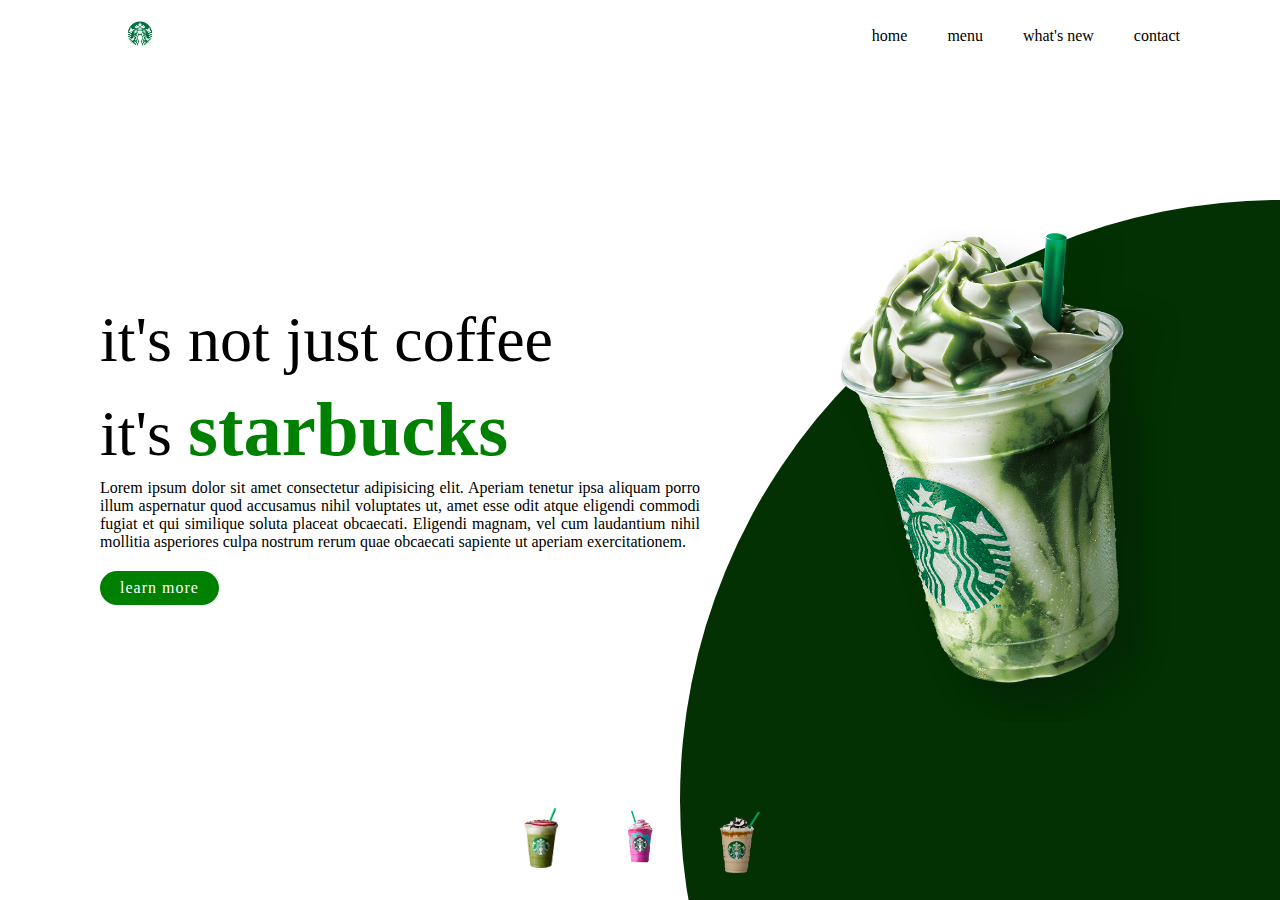
<file: index.html>
<!DOCTYPE html>
<html lang="en">
<head>
    <meta charset="UTF-8">
    <meta http-equiv="X-UA-Compatible" content="IE=edge">
    <meta name="viewport" content="width=device-width, initial-scale=1.0">
    <title>Document</title>
    <link rel="stylesheet" href="css/index.css">
    <link rel="stylesheet" href="https://cdnjs.cloudflare.com/ajax/libs/font-awesome/6.0.0-beta2/css/all.min.css" integrity="sha512-YWzhKL2whUzgiheMoBFwW8CKV4qpHQAEuvilg9FAn5VJUDwKZZxkJNuGM4XkWuk94WCrrwslk8yWNGmY1EduTA==" crossorigin="anonymous" referrerpolicy="no-referrer" />
</head>
<body>
<section>
    <div class="circle"></div>
    <header>
        <a href="#">
            <img src="img/starbucks-logo1.jpg" class="logo" alt="">
            <ul class="navigation">
                <li><a href="#">home</a></li>
                <li><a href="#">menu</a></li>
                <li><a href="#">what's new</a></li>
                <li><a href="#">contact</a></li>
            </ul>
        </a>
        <div class="toggle" onclick="togglemenu();">
            <i class="fas fa-bars"></i>
        </div>
    </header>
    <div class="content">
        <div class="textbox">
            <h2>it's not just coffee <br>it's <span>starbucks</span></h2>
            <p>Lorem ipsum dolor sit amet consectetur adipisicing elit. Aperiam tenetur ipsa aliquam porro illum aspernatur quod accusamus nihil voluptates ut, amet esse odit atque eligendi commodi fugiat et qui similique soluta placeat obcaecati. Eligendi magnam, vel cum laudantium nihil mollitia asperiores culpa nostrum rerum quae obcaecati sapiente ut aperiam exercitationem.</p>
            <a href="#">learn more</a>
        </div>
        <div class="imgbox">
            <img src="img/77325-frappuccino-drink-chocolate-starbucks-matcha-white - Copy.png" class="starbucks" alt="">
        </div>
    </div>
    <ul class="thumb">
        <li><img src="img/Starbucks-Cup-PNG-Free-Image.png" onclick="imgslider('img/Starbucks-Cup-PNG-Free-Image.png');changecirclecolor('rgb(1, 26, 1)')" alt=""></li>
        <li><img src="img/Starbucks-Coffee-PNG-Free-Download.png" onclick="imgslider('img/Starbucks-Coffee-PNG-Free-Download.png');changecirclecolor('rgb(218, 26, 58)')" alt=""></li>
        <li><img src="img/Starbucks-Coffee-Transparent.png" onclick="imgslider('img/Starbucks-Coffee-Transparent.png');changecirclecolor(' rgb(53, 24, 3)')" alt=""></li>
    </ul>
    <ul class="sci">
        <li><a href="#"><i class="fab fa-facebook-f"></i></a></li>
        <li><a href="#"><i class="fab fa-instagram"></i></a></li>
        <li><a href="#"><i class="fab fa-whatsapp"></i></a></li>
    </ul>
</section>  

<script src="js/index.js"></script>
<script src="js/menu.js"></script>
</body>
</html>
</file>
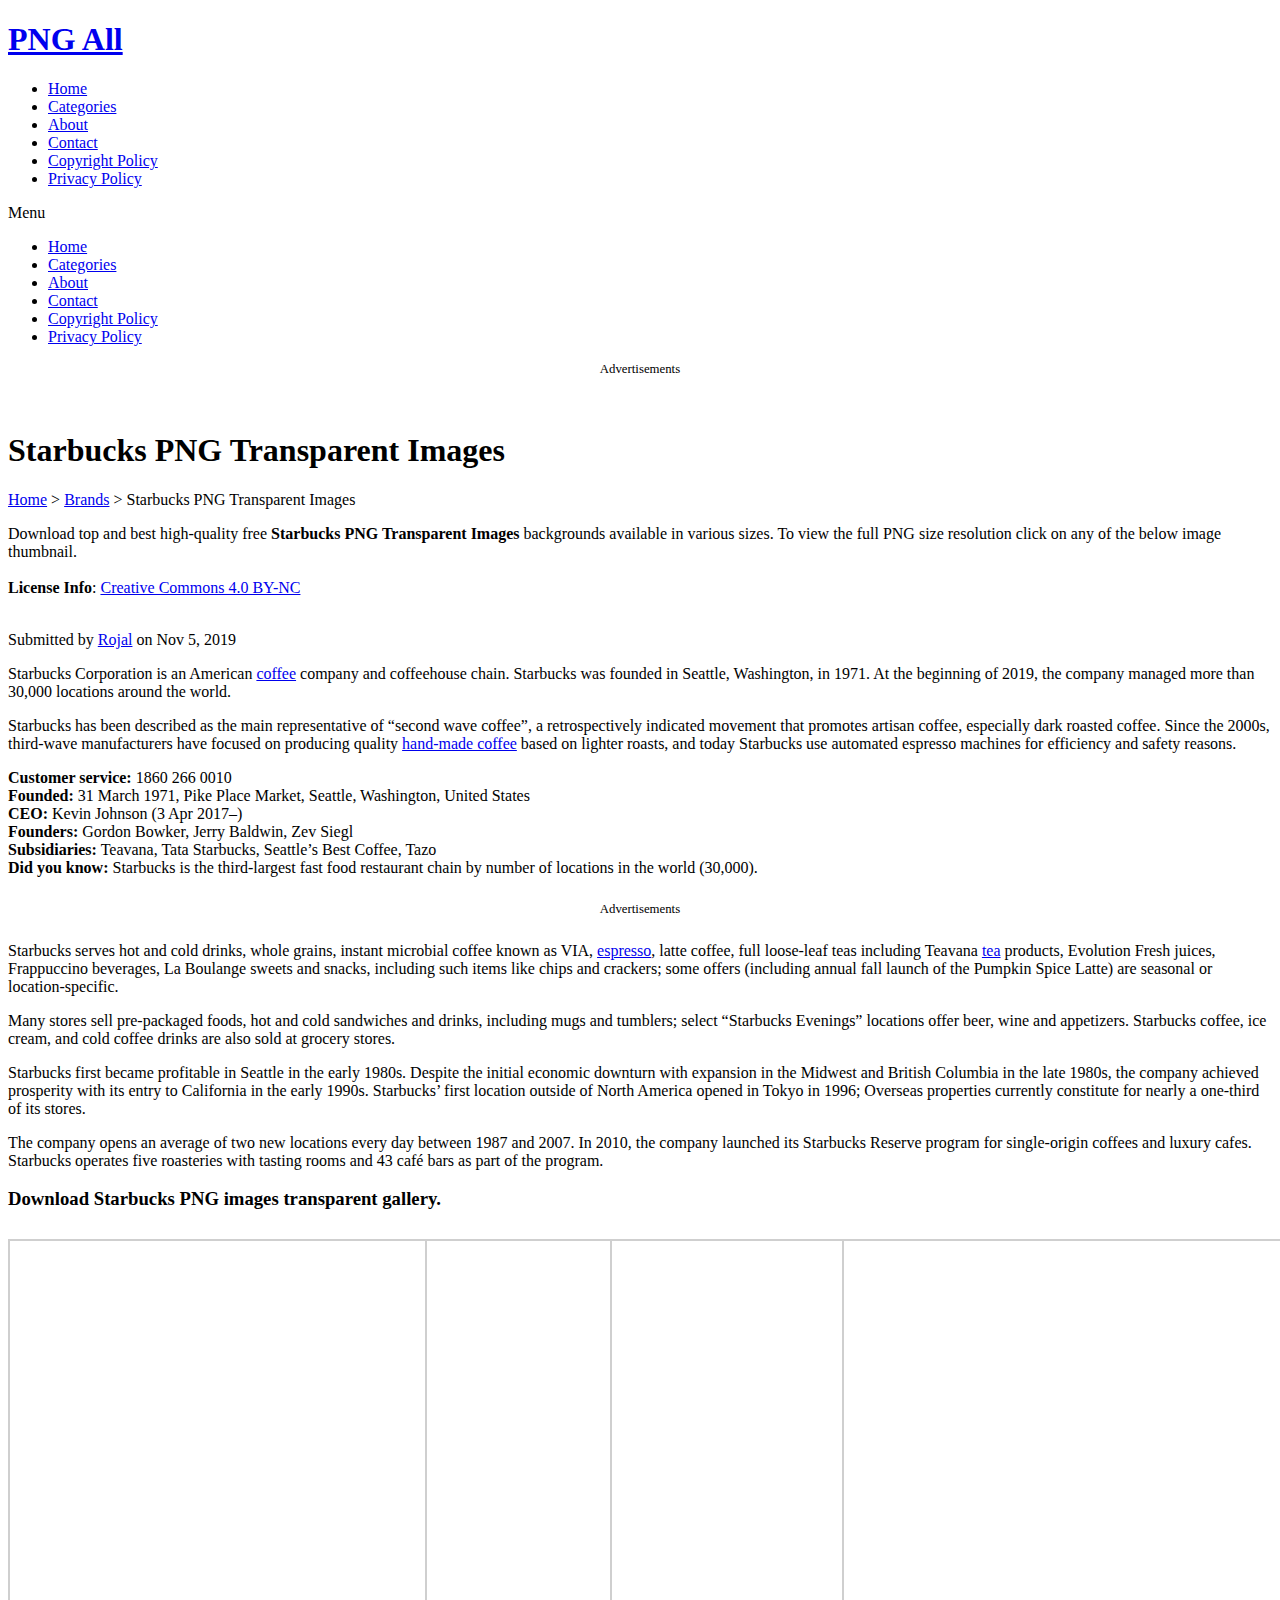
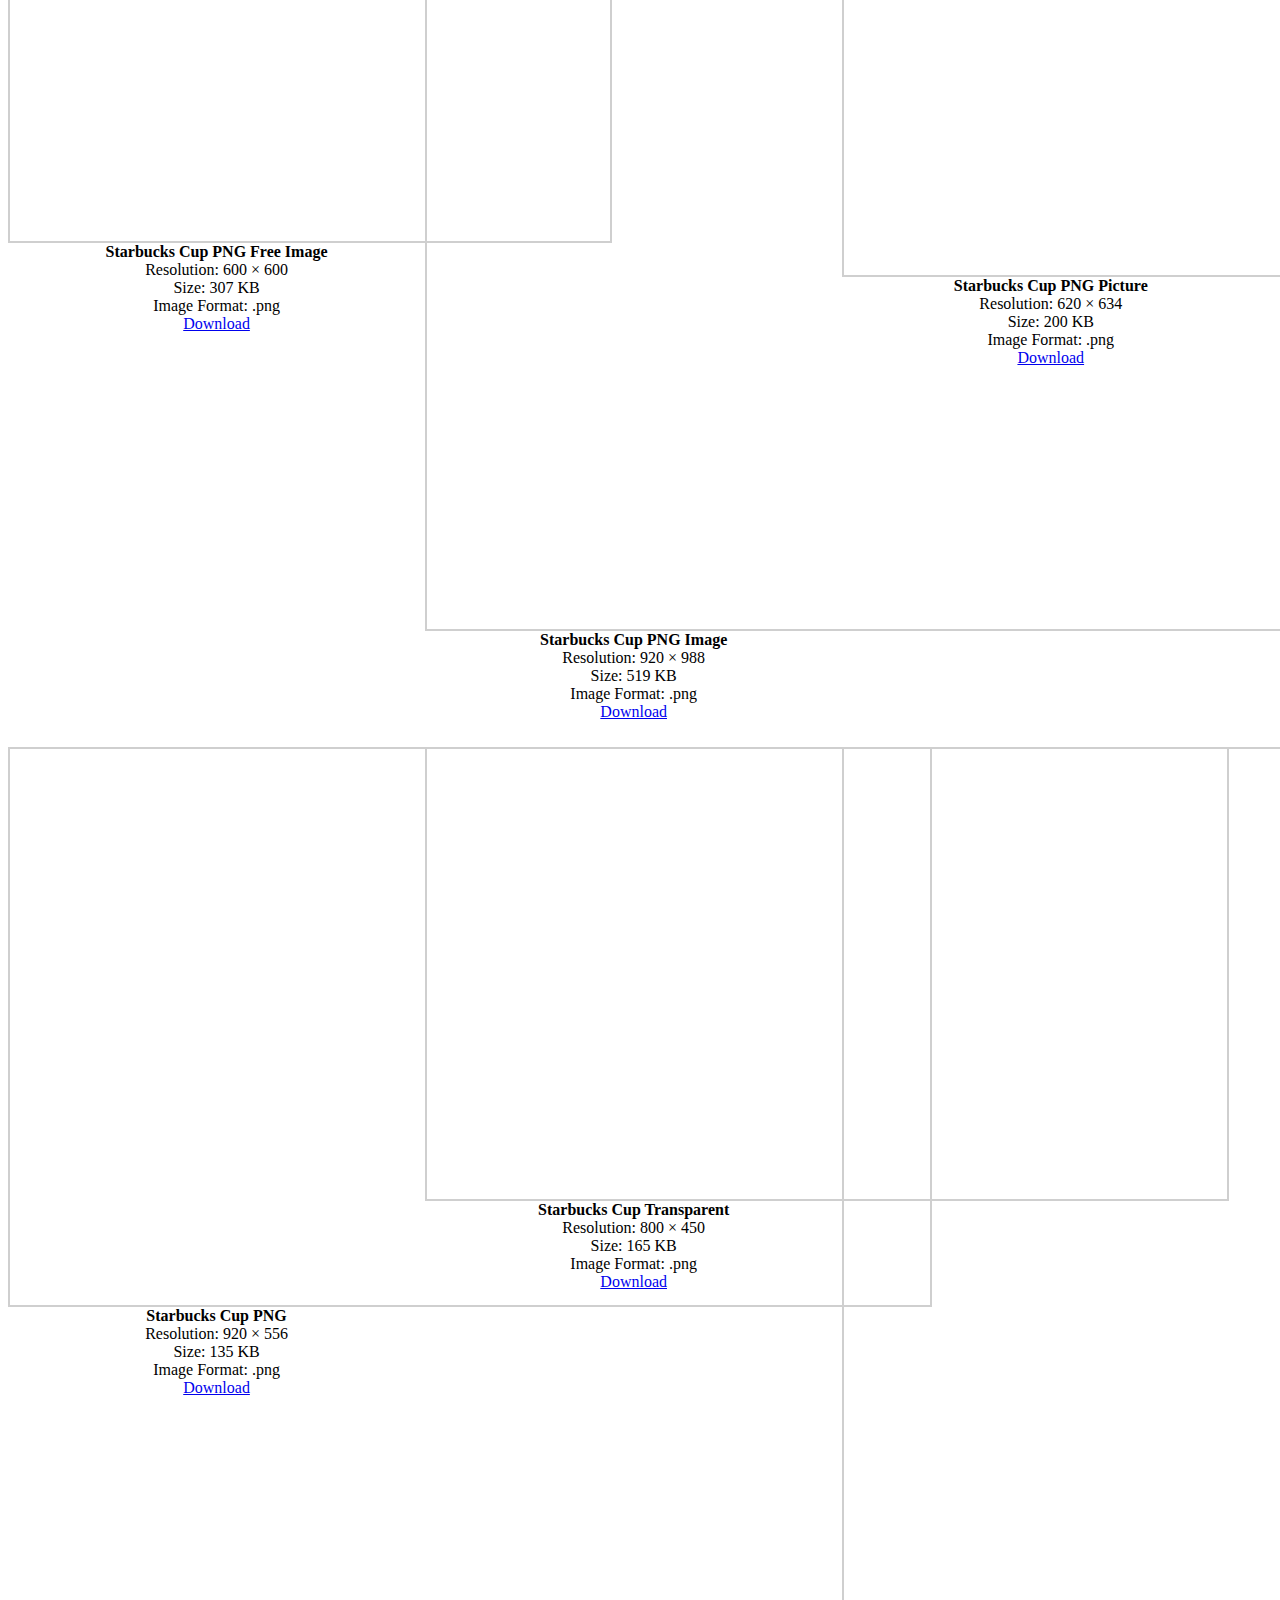
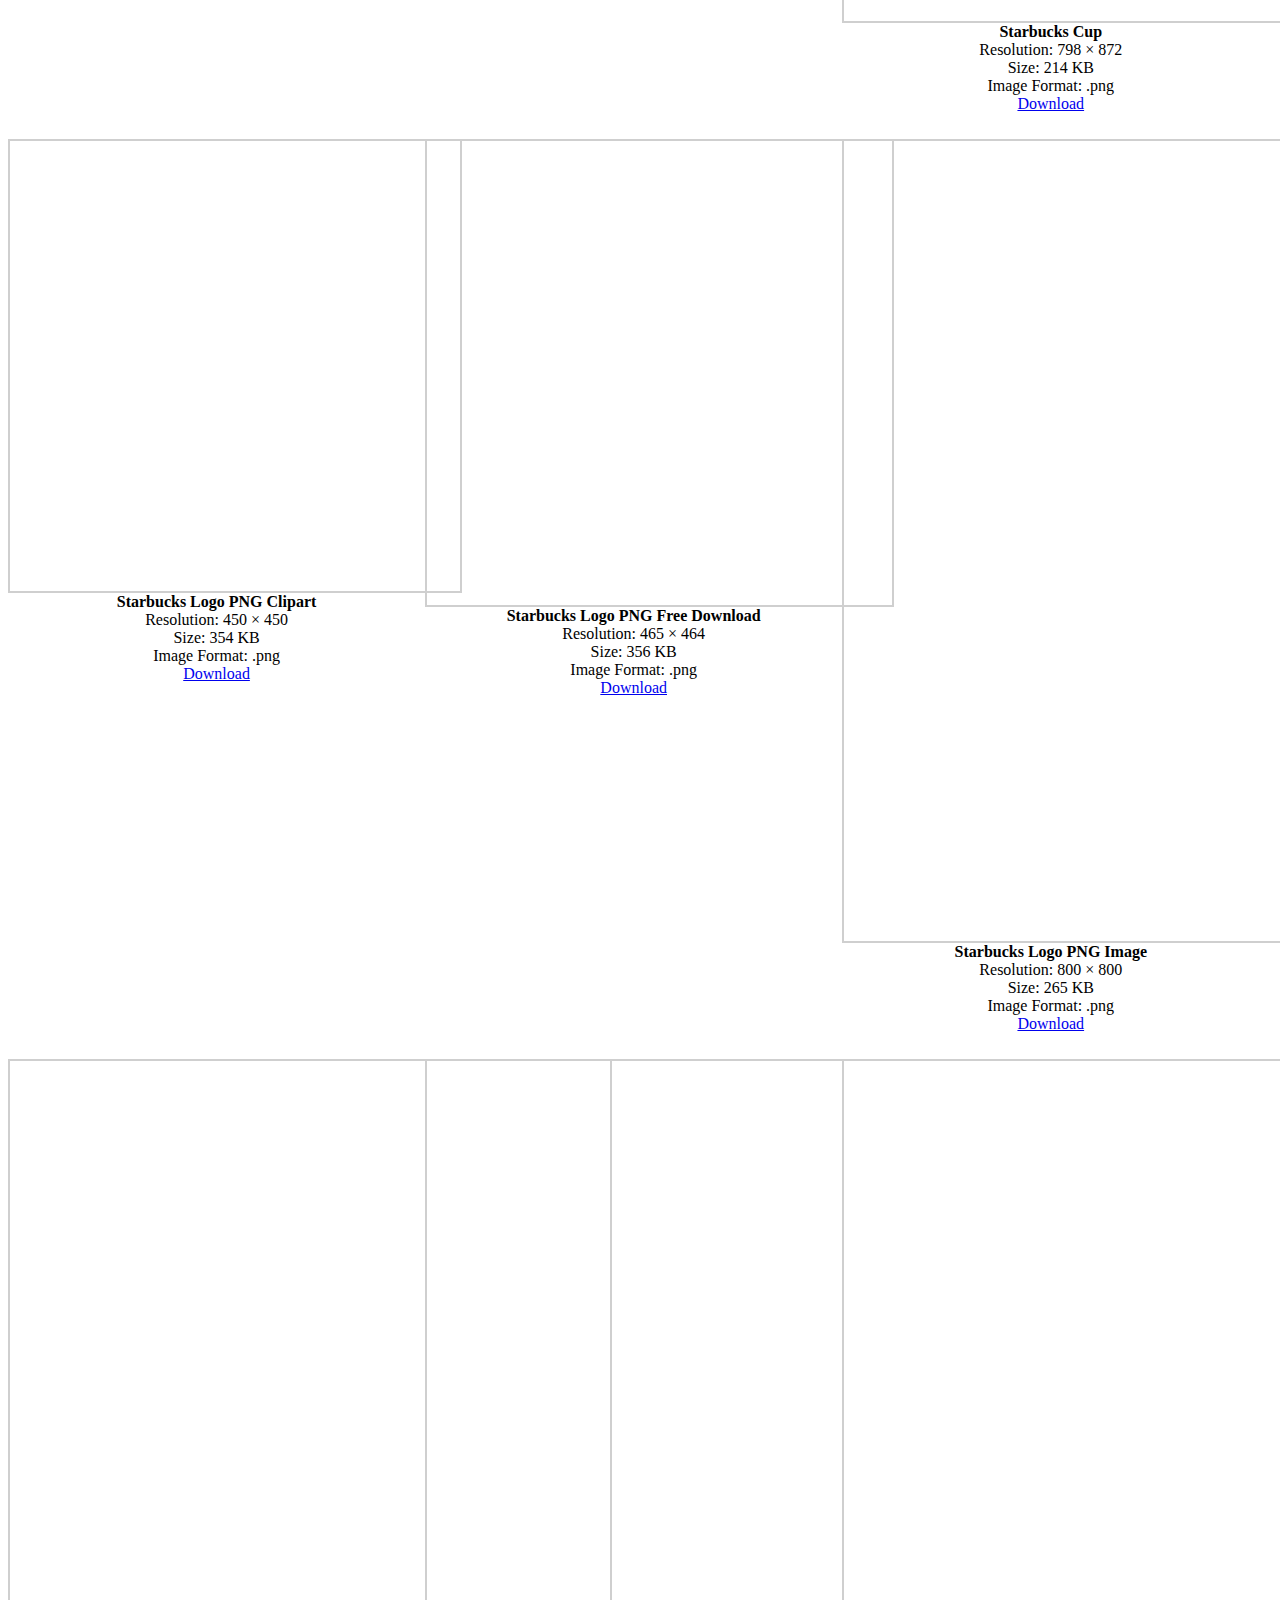
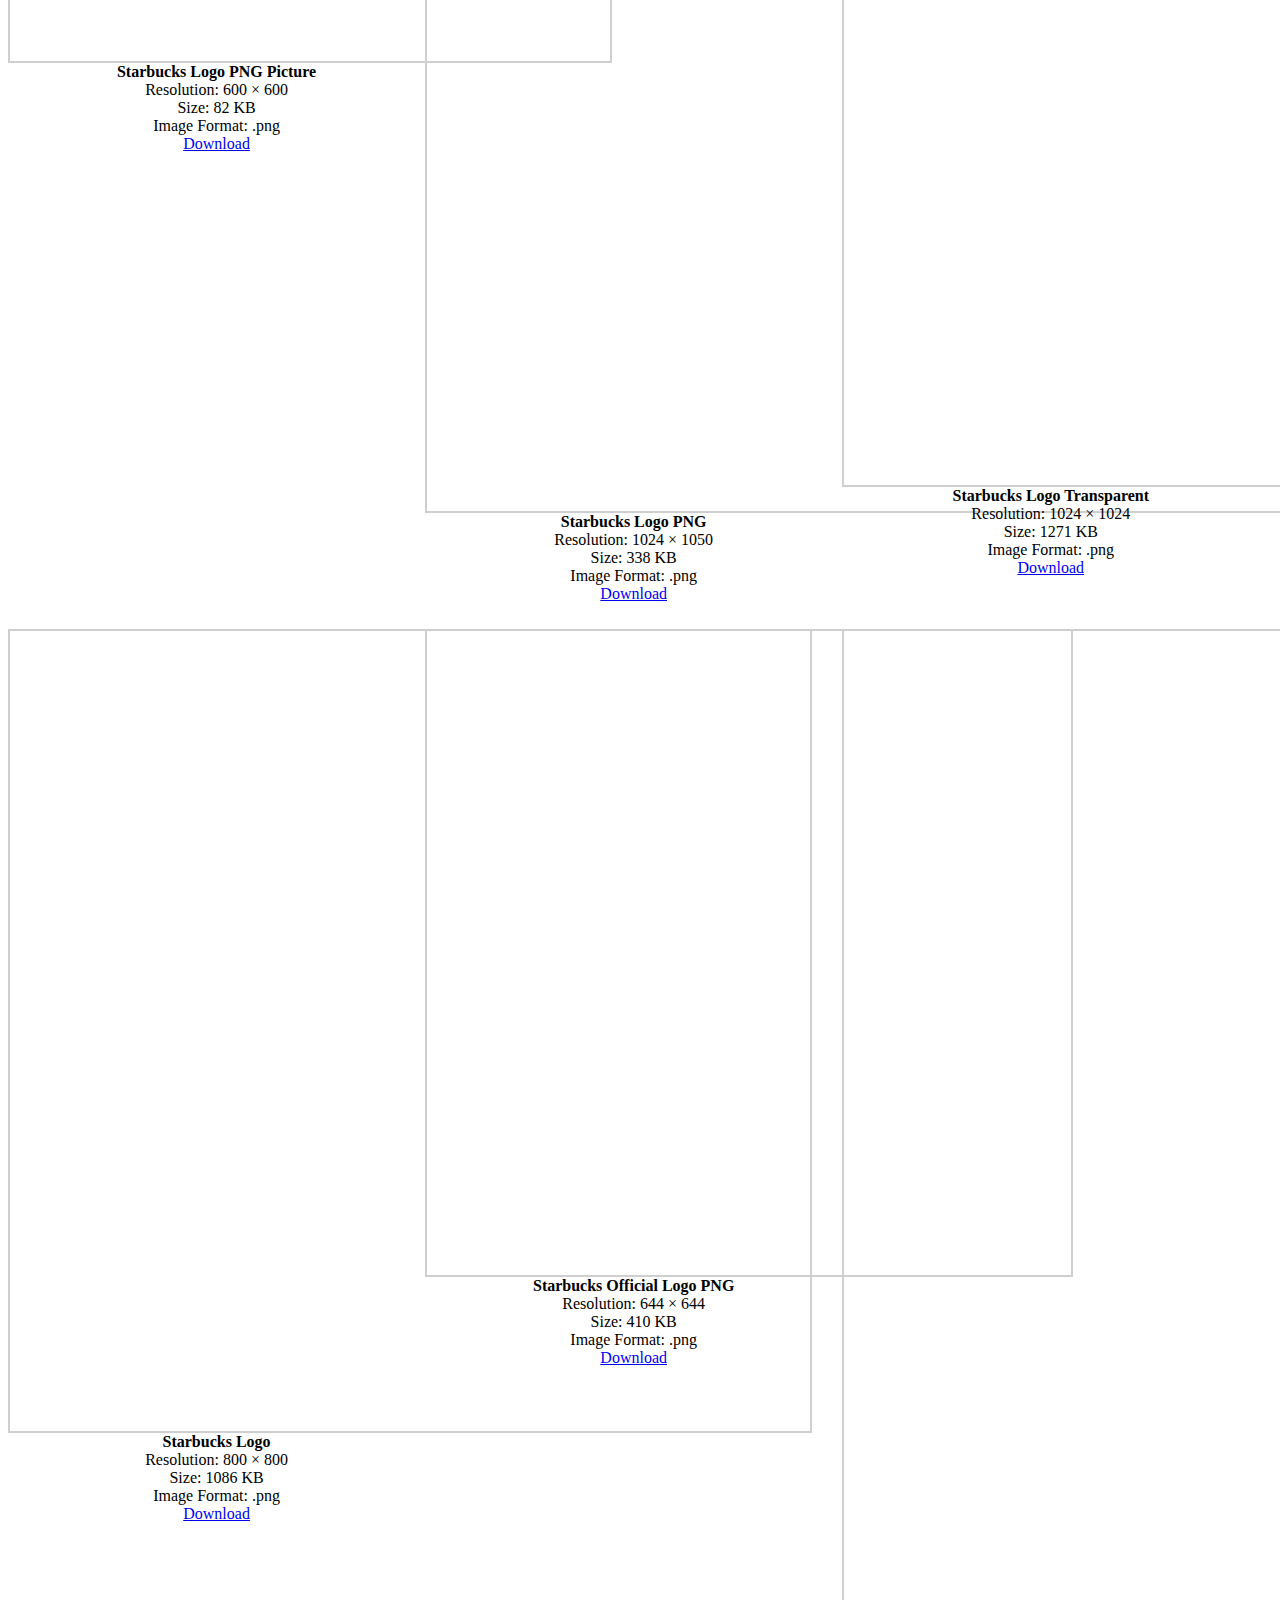
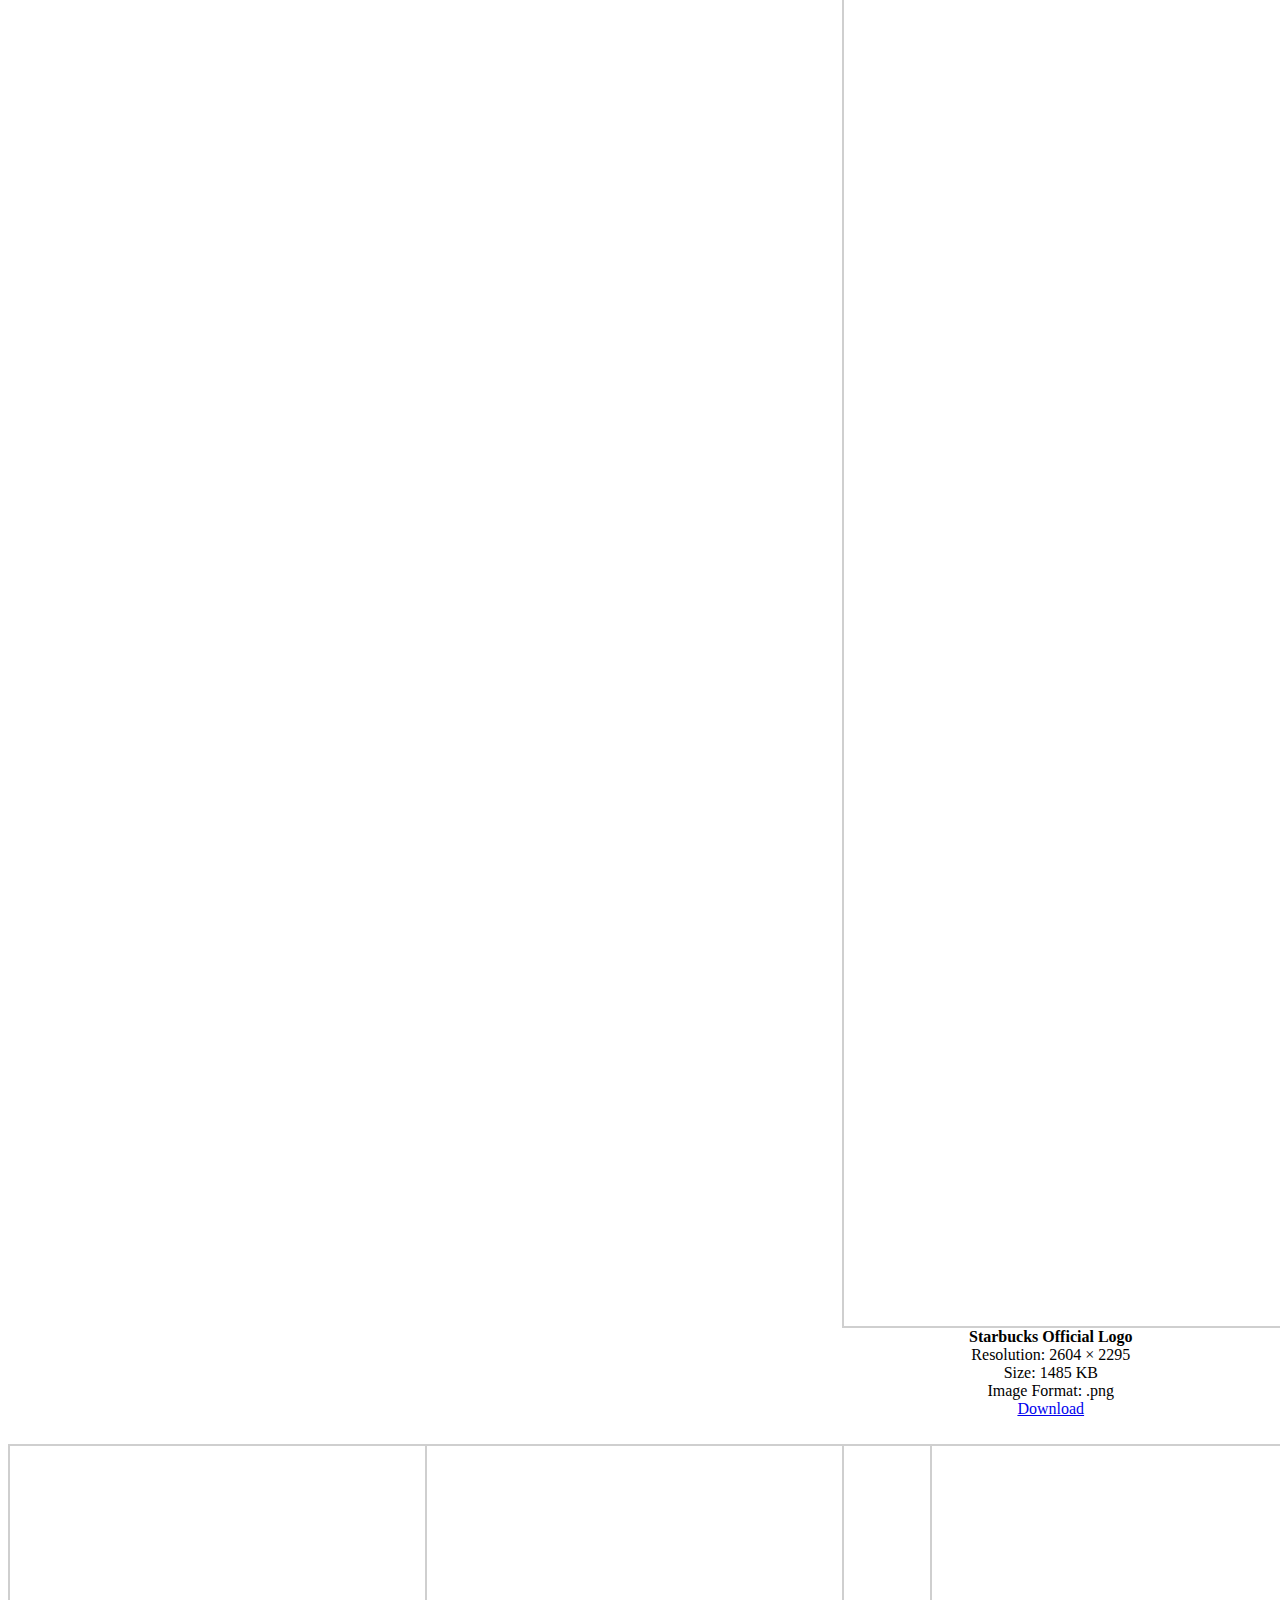
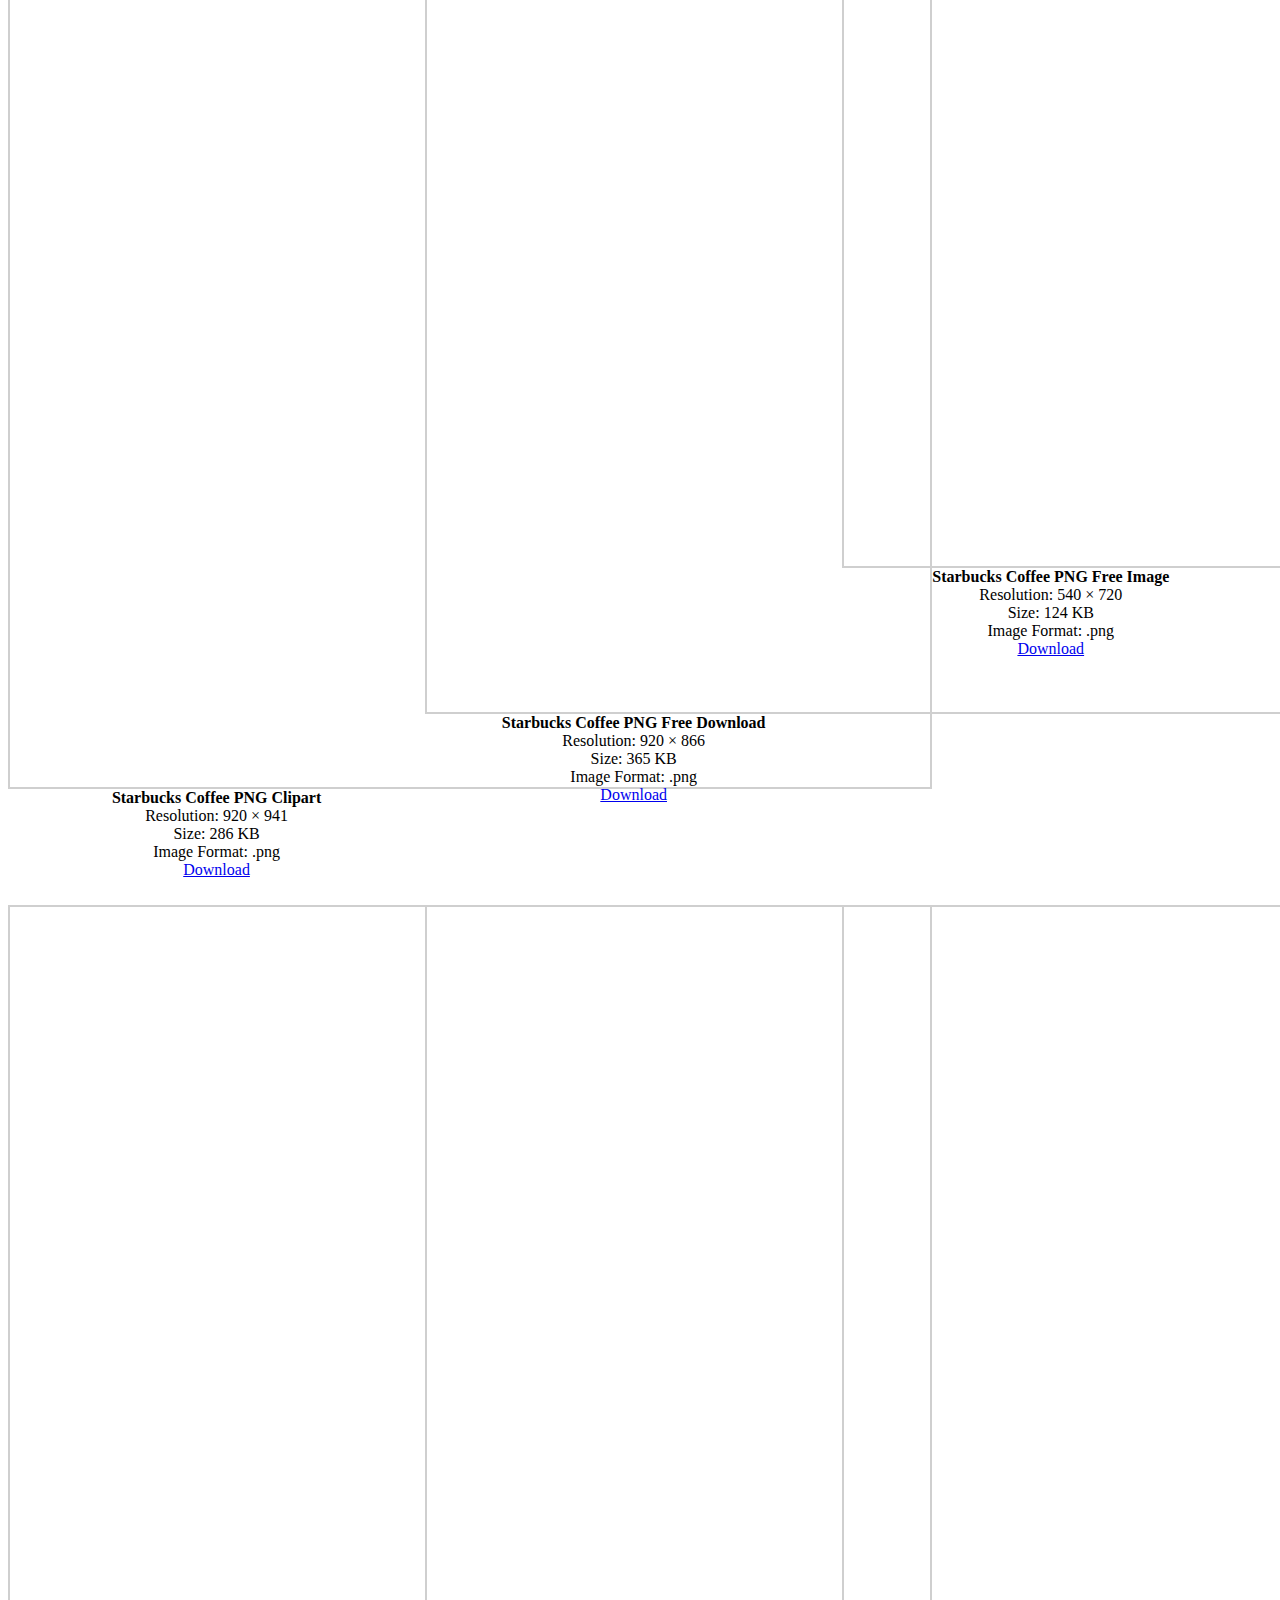
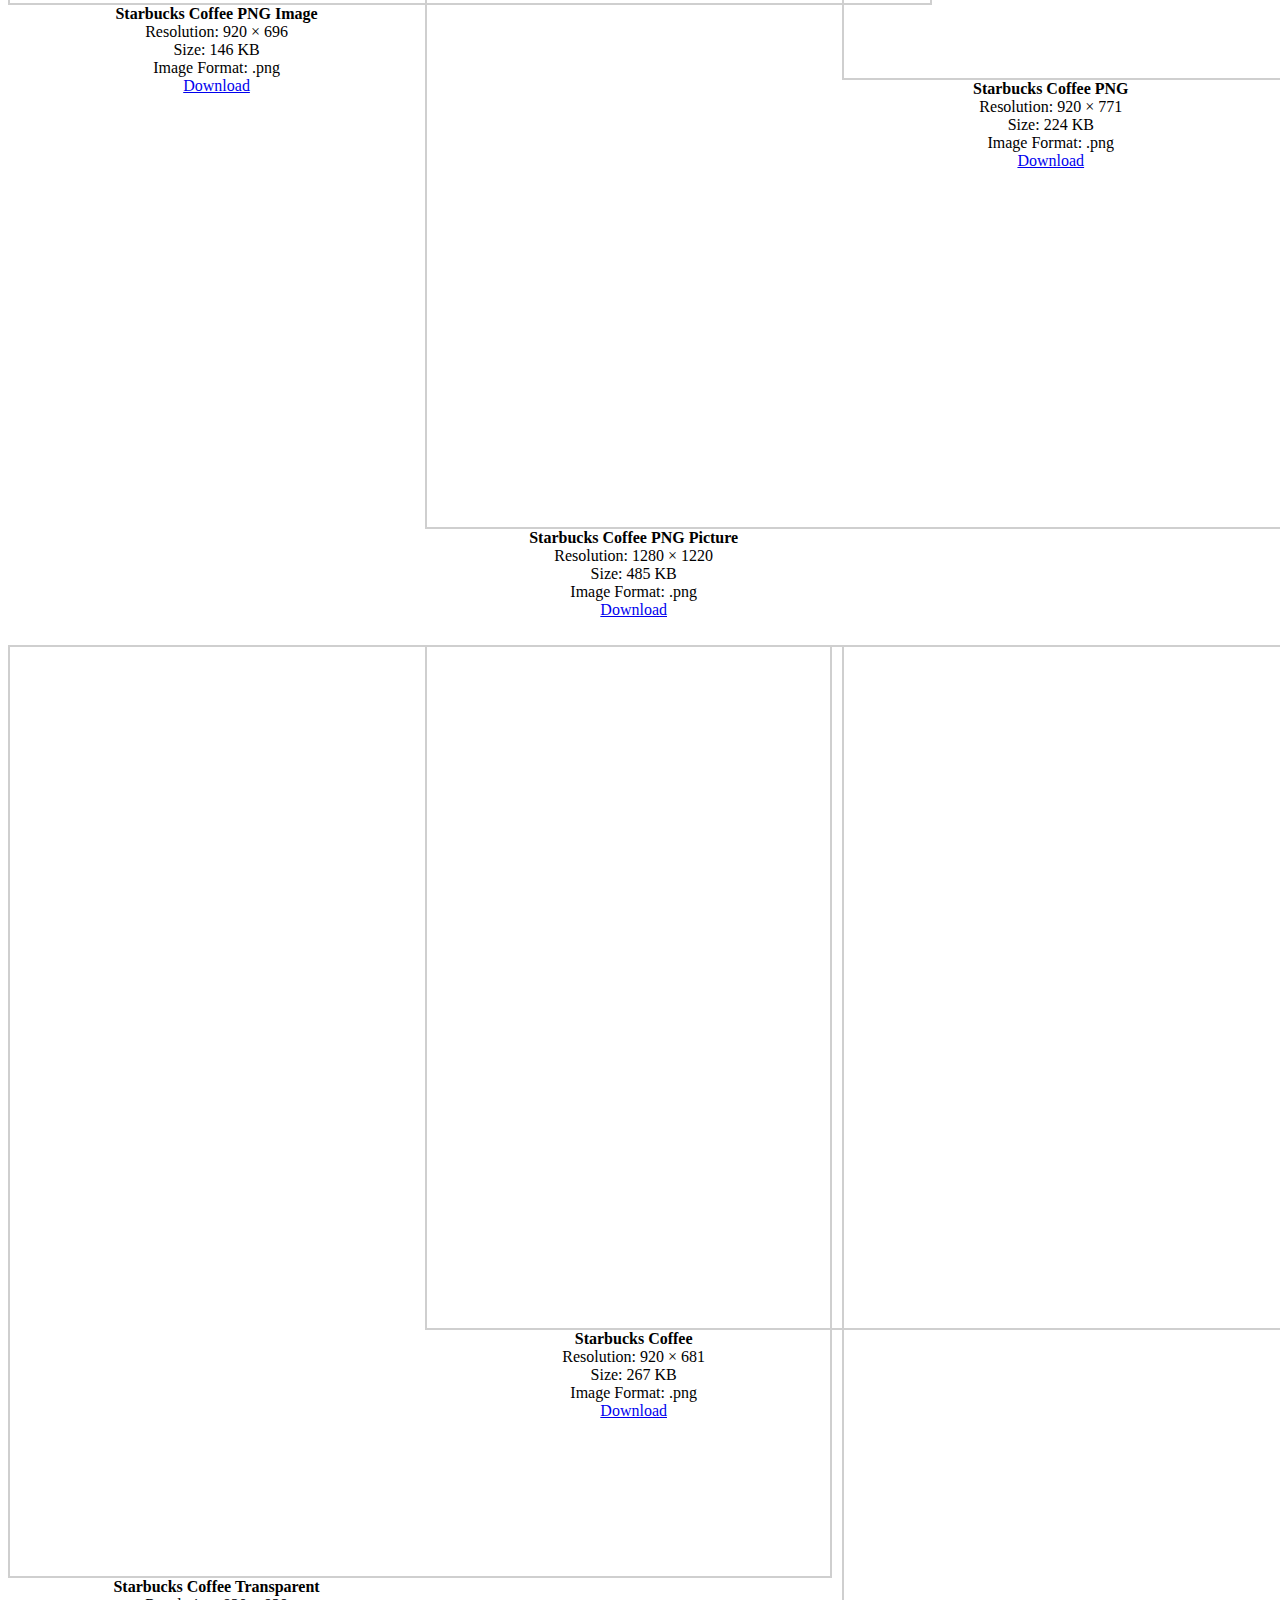
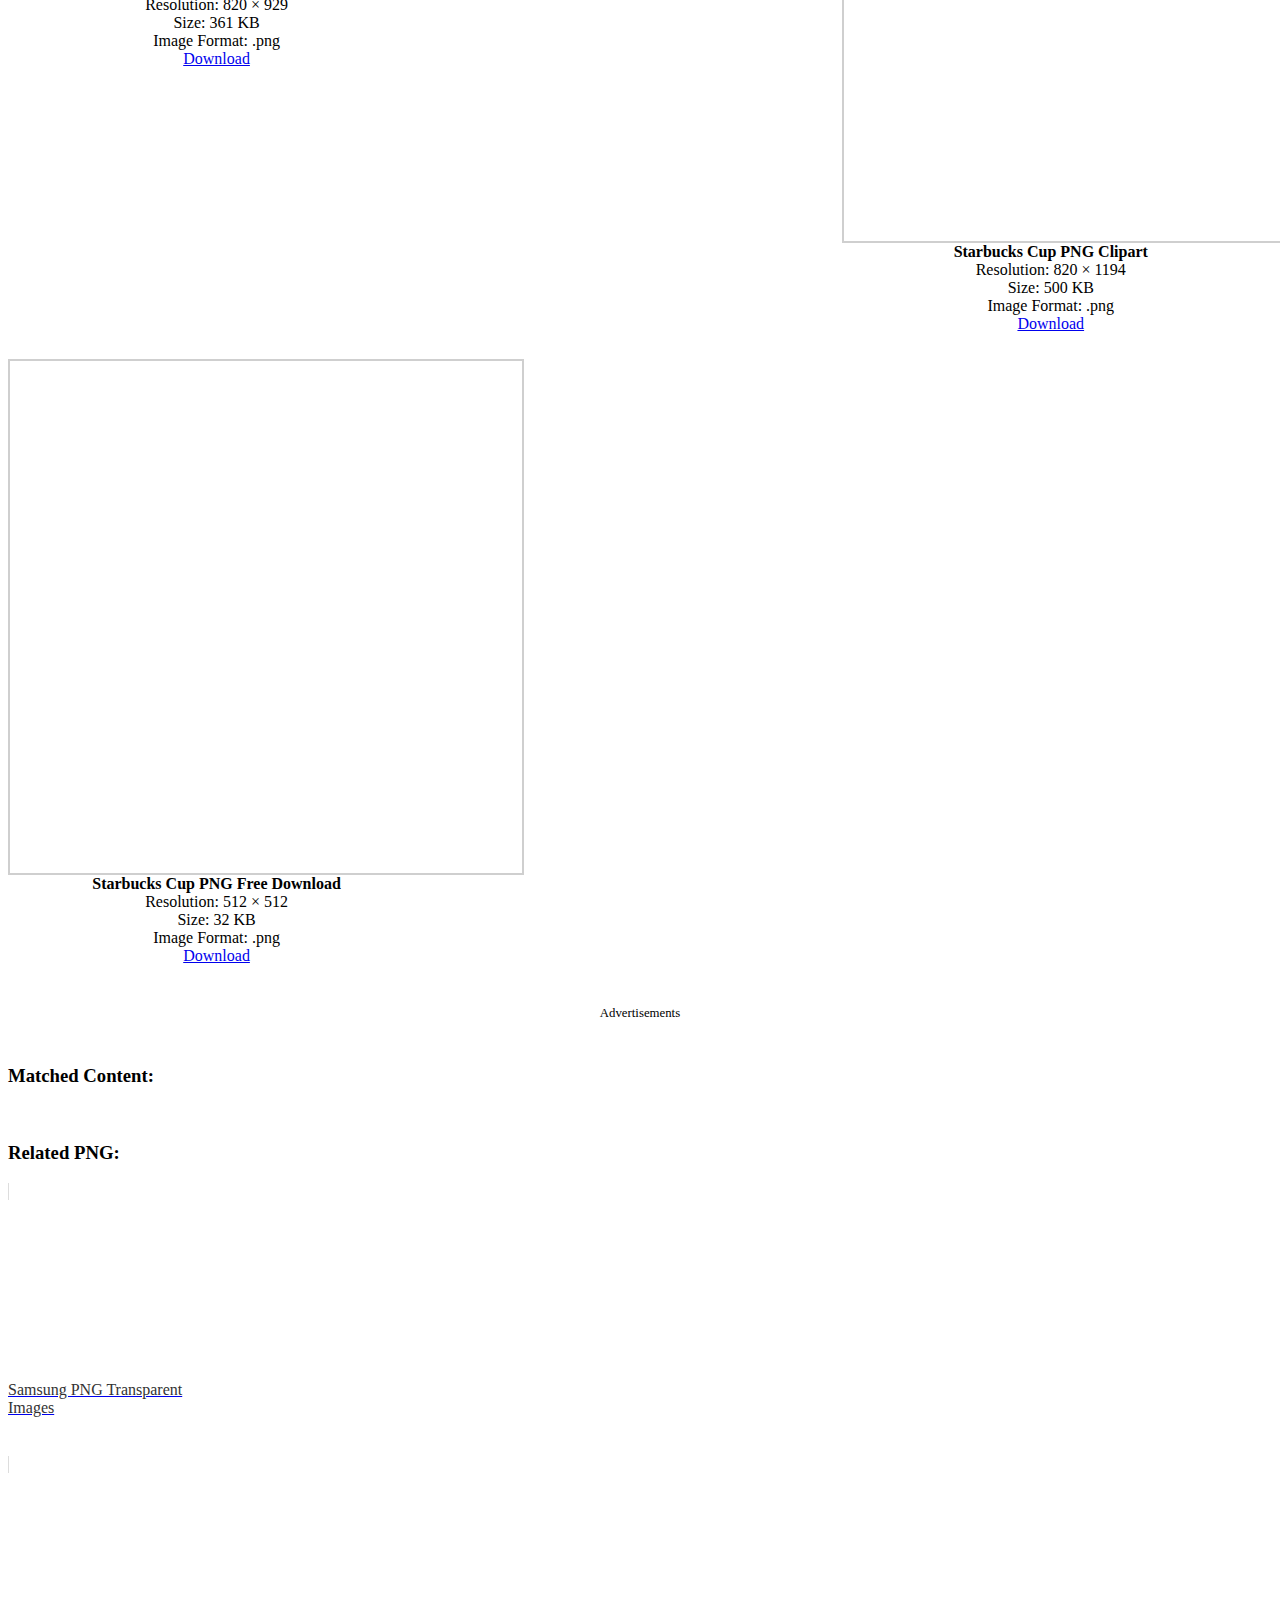
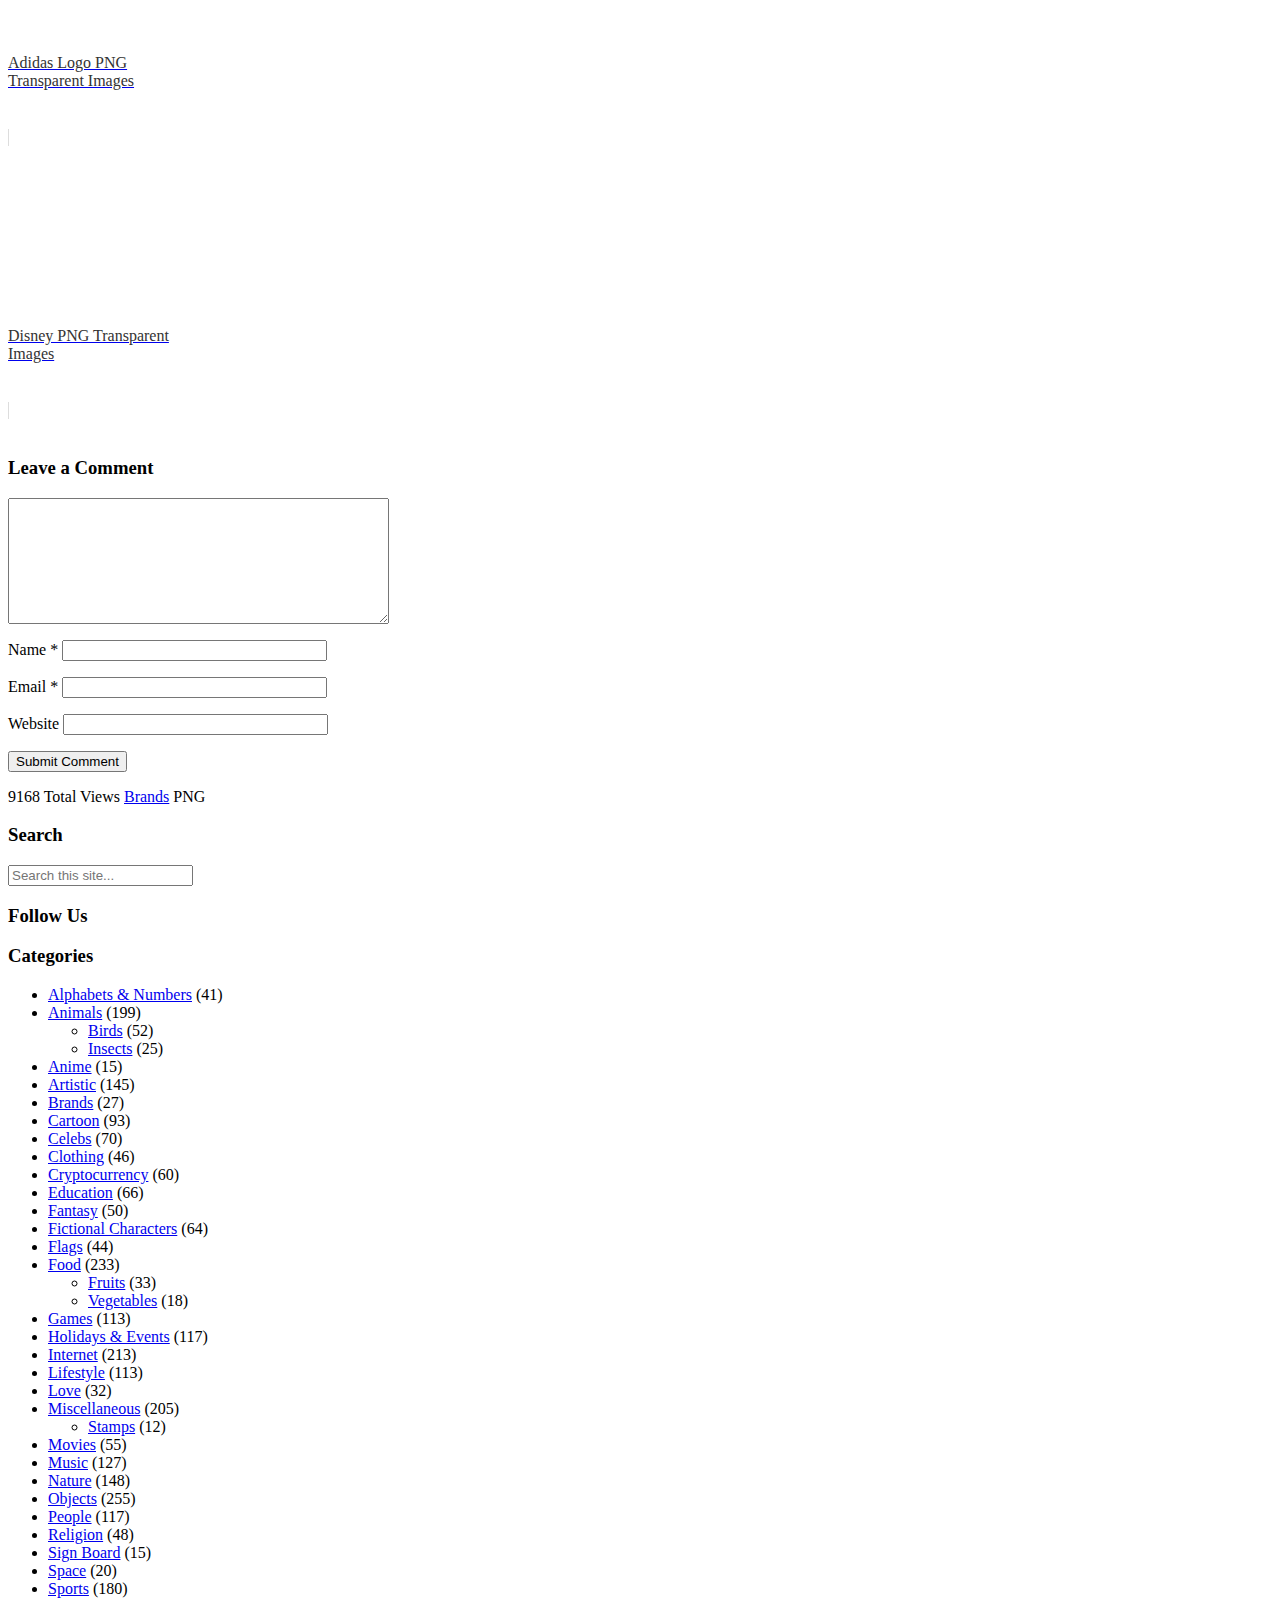
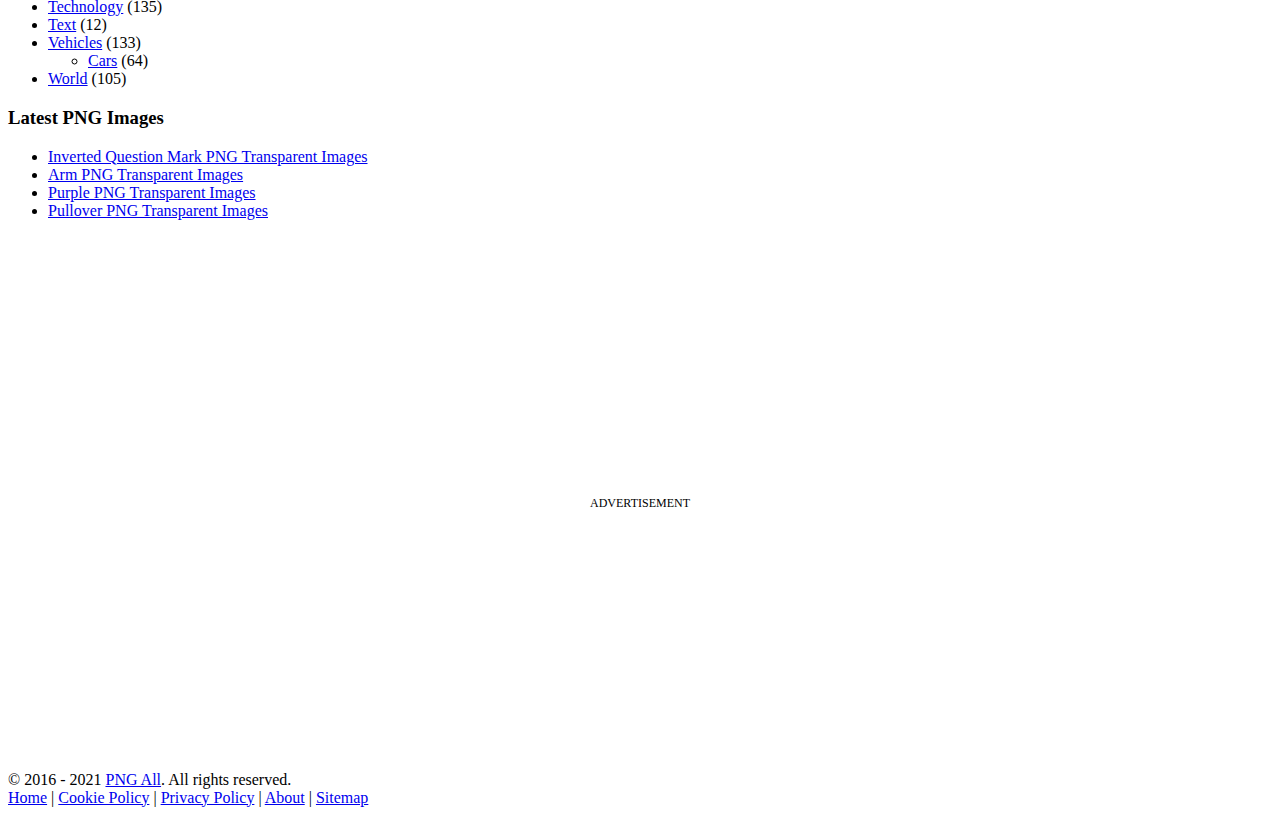
<file: img/starbucks-coffee-png (1).htm>
<!DOCTYPE html PUBLIC "-//W3C//DTD XHTML 1.0 Transitional//EN" "https://www.w3.org/TR/xhtml1/DTD/xhtml1-transitional.dtd">
<html xmlns="https://www.w3.org/1999/xhtml" lang="en-US" xml:lang="en-US">
<head><script>if(navigator.userAgent.match(/MSIE|Internet Explorer/i)||navigator.userAgent.match(/Trident\/7\..*?rv:11/i)){var href=document.location.href;if(!href.match(/[?&]nowprocket/)){if(href.indexOf("?")==-1){if(href.indexOf("#")==-1){document.location.href=href+"?nowprocket=1"}else{document.location.href=href.replace("#","?nowprocket=1#")}}else{if(href.indexOf("#")==-1){document.location.href=href+"&nowprocket=1"}else{document.location.href=href.replace("#","&nowprocket=1#")}}}}</script><script>class RocketLazyLoadScripts{constructor(e){this.triggerEvents=e,this.eventOptions={passive:!0},this.userEventListener=this.triggerListener.bind(this),this.delayedScripts={normal:[],async:[],defer:[]},this.allJQueries=[]}_addUserInteractionListener(e){this.triggerEvents.forEach((t=>window.addEventListener(t,e.userEventListener,e.eventOptions)))}_removeUserInteractionListener(e){this.triggerEvents.forEach((t=>window.removeEventListener(t,e.userEventListener,e.eventOptions)))}triggerListener(){this._removeUserInteractionListener(this),"loading"===document.readyState?document.addEventListener("DOMContentLoaded",this._loadEverythingNow.bind(this)):this._loadEverythingNow()}async _loadEverythingNow(){this._delayEventListeners(),this._delayJQueryReady(this),this._handleDocumentWrite(),this._registerAllDelayedScripts(),this._preloadAllScripts(),await this._loadScriptsFromList(this.delayedScripts.normal),await this._loadScriptsFromList(this.delayedScripts.defer),await this._loadScriptsFromList(this.delayedScripts.async),await this._triggerDOMContentLoaded(),await this._triggerWindowLoad(),window.dispatchEvent(new Event("rocket-allScriptsLoaded"))}_registerAllDelayedScripts(){document.querySelectorAll("script[type=rocketlazyloadscript]").forEach((e=>{e.hasAttribute("src")?e.hasAttribute("async")&&!1!==e.async?this.delayedScripts.async.push(e):e.hasAttribute("defer")&&!1!==e.defer||"module"===e.getAttribute("data-rocket-type")?this.delayedScripts.defer.push(e):this.delayedScripts.normal.push(e):this.delayedScripts.normal.push(e)}))}async _transformScript(e){return await this._requestAnimFrame(),new Promise((t=>{const n=document.createElement("script");let i;[...e.attributes].forEach((e=>{let t=e.nodeName;"type"!==t&&("data-rocket-type"===t&&(t="type",i=e.nodeValue),n.setAttribute(t,e.nodeValue))})),e.hasAttribute("src")&&this._isValidScriptType(i)?(n.addEventListener("load",t),n.addEventListener("error",t)):(n.text=e.text,t()),e.parentNode.replaceChild(n,e)}))}_isValidScriptType(e){return!e||""===e||"string"==typeof e&&["text/javascript","text/x-javascript","text/ecmascript","text/jscript","application/javascript","application/x-javascript","application/ecmascript","application/jscript","module"].includes(e.toLowerCase())}async _loadScriptsFromList(e){const t=e.shift();return t?(await this._transformScript(t),this._loadScriptsFromList(e)):Promise.resolve()}_preloadAllScripts(){var e=document.createDocumentFragment();[...this.delayedScripts.normal,...this.delayedScripts.defer,...this.delayedScripts.async].forEach((t=>{const n=t.getAttribute("src");if(n){const t=document.createElement("link");t.href=n,t.rel="preload",t.as="script",e.appendChild(t)}})),document.head.appendChild(e)}_delayEventListeners(){let e={};function t(t,n){!function(t){function n(n){return e[t].eventsToRewrite.indexOf(n)>=0?"rocket-"+n:n}e[t]||(e[t]={originalFunctions:{add:t.addEventListener,remove:t.removeEventListener},eventsToRewrite:[]},t.addEventListener=function(){arguments[0]=n(arguments[0]),e[t].originalFunctions.add.apply(t,arguments)},t.removeEventListener=function(){arguments[0]=n(arguments[0]),e[t].originalFunctions.remove.apply(t,arguments)})}(t),e[t].eventsToRewrite.push(n)}function n(e,t){let n=e[t];Object.defineProperty(e,t,{get:()=>n||function(){},set(i){e["rocket"+t]=n=i}})}t(document,"DOMContentLoaded"),t(window,"DOMContentLoaded"),t(window,"load"),t(window,"pageshow"),t(document,"readystatechange"),n(document,"onreadystatechange"),n(window,"onload"),n(window,"onpageshow")}_delayJQueryReady(e){let t=window.jQuery;Object.defineProperty(window,"jQuery",{get:()=>t,set(n){if(n&&n.fn&&!e.allJQueries.includes(n)){n.fn.ready=n.fn.init.prototype.ready=function(t){e.domReadyFired?t.bind(document)(n):document.addEventListener("rocket-DOMContentLoaded",(()=>t.bind(document)(n)))};const t=n.fn.on;n.fn.on=n.fn.init.prototype.on=function(){if(this[0]===window){function e(e){return e.split(" ").map((e=>"load"===e||0===e.indexOf("load.")?"rocket-jquery-load":e)).join(" ")}"string"==typeof arguments[0]||arguments[0]instanceof String?arguments[0]=e(arguments[0]):"object"==typeof arguments[0]&&Object.keys(arguments[0]).forEach((t=>{delete Object.assign(arguments[0],{[e(t)]:arguments[0][t]})[t]}))}return t.apply(this,arguments),this},e.allJQueries.push(n)}t=n}})}async _triggerDOMContentLoaded(){this.domReadyFired=!0,await this._requestAnimFrame(),document.dispatchEvent(new Event("rocket-DOMContentLoaded")),await this._requestAnimFrame(),window.dispatchEvent(new Event("rocket-DOMContentLoaded")),await this._requestAnimFrame(),document.dispatchEvent(new Event("rocket-readystatechange")),await this._requestAnimFrame(),document.rocketonreadystatechange&&document.rocketonreadystatechange()}async _triggerWindowLoad(){await this._requestAnimFrame(),window.dispatchEvent(new Event("rocket-load")),await this._requestAnimFrame(),window.rocketonload&&window.rocketonload(),await this._requestAnimFrame(),this.allJQueries.forEach((e=>e(window).trigger("rocket-jquery-load"))),window.dispatchEvent(new Event("rocket-pageshow")),await this._requestAnimFrame(),window.rocketonpageshow&&window.rocketonpageshow()}_handleDocumentWrite(){const e=new Map;document.write=document.writeln=function(t){const n=document.currentScript;n||console.error("WPRocket unable to document.write this: "+t);const i=document.createRange(),r=n.parentElement;let a=e.get(n);void 0===a&&(a=n.nextSibling,e.set(n,a));const o=document.createDocumentFragment();i.setStart(o,0),o.appendChild(i.createContextualFragment(t)),r.insertBefore(o,a)}}async _requestAnimFrame(){return new Promise((e=>requestAnimationFrame(e)))}static run(){const e=new RocketLazyLoadScripts(["keydown","mousemove","touchmove","touchstart","touchend","wheel"]);e._addUserInteractionListener(e)}}RocketLazyLoadScripts.run();
</script>
	<!-- Quantcast Choice. Consent Manager Tag v2.0 (for TCF 2.0) -->
<script type="rocketlazyloadscript" data-rocket-type="text/javascript" async=true>
(function() {
  var host = window.location.hostname;
  var element = document.createElement('script');
  var firstScript = document.getElementsByTagName('script')[0];
  var url = 'https://quantcast.mgr.consensu.org'
    .concat('/choice/', 'deCwlQAR_q3bc', '/', host, '/choice.js')
  var uspTries = 0;
  var uspTriesLimit = 3;
  element.async = true;
  element.type = 'text/javascript';
  element.src = url;

  firstScript.parentNode.insertBefore(element, firstScript);

  function makeStub() {
    var TCF_LOCATOR_NAME = '__tcfapiLocator';
    var queue = [];
    var win = window;
    var cmpFrame;

    function addFrame() {
      var doc = win.document;
      var otherCMP = !!(win.frames[TCF_LOCATOR_NAME]);

      if (!otherCMP) {
        if (doc.body) {
          var iframe = doc.createElement('iframe');

          iframe.style.cssText = 'display:none';
          iframe.name = TCF_LOCATOR_NAME;
          doc.body.appendChild(iframe);
        } else {
          setTimeout(addFrame, 5);
        }
      }
      return !otherCMP;
    }

    function tcfAPIHandler() {
      var gdprApplies;
      var args = arguments;

      if (!args.length) {
        return queue;
      } else if (args[0] === 'setGdprApplies') {
        if (
          args.length > 3 &&
          args[2] === 2 &&
          typeof args[3] === 'boolean'
        ) {
          gdprApplies = args[3];
          if (typeof args[2] === 'function') {
            args[2]('set', true);
          }
        }
      } else if (args[0] === 'ping') {
        var retr = {
          gdprApplies: gdprApplies,
          cmpLoaded: false,
          cmpStatus: 'stub'
        };

        if (typeof args[2] === 'function') {
          args[2](retr);
        }
      } else {
        queue.push(args);
      }
    }

    function postMessageEventHandler(event) {
      var msgIsString = typeof event.data === 'string';
      var json = {};

      try {
        if (msgIsString) {
          json = JSON.parse(event.data);
        } else {
          json = event.data;
        }
      } catch (ignore) {}

      var payload = json.__tcfapiCall;

      if (payload) {
        window.__tcfapi(
          payload.command,
          payload.version,
          function(retValue, success) {
            var returnMsg = {
              __tcfapiReturn: {
                returnValue: retValue,
                success: success,
                callId: payload.callId
              }
            };
            if (msgIsString) {
              returnMsg = JSON.stringify(returnMsg);
            }
            event.source.postMessage(returnMsg, '*');
          },
          payload.parameter
        );
      }
    }

    while (win) {
      try {
        if (win.frames[TCF_LOCATOR_NAME]) {
          cmpFrame = win;
          break;
        }
      } catch (ignore) {}

      if (win === window.top) {
        break;
      }
      win = win.parent;
    }
    if (!cmpFrame) {
      addFrame();
      win.__tcfapi = tcfAPIHandler;
      win.addEventListener('message', postMessageEventHandler, false);
    }
  };

  makeStub();

  var uspStubFunction = function() {
    var arg = arguments;
    if (typeof window.__uspapi !== uspStubFunction) {
      setTimeout(function() {
        if (typeof window.__uspapi !== 'undefined') {
          window.__uspapi.apply(window.__uspapi, arg);
        }
      }, 500);
    }
  };

  var checkIfUspIsReady = function() {
    uspTries++;
    if (window.__uspapi === uspStubFunction && uspTries < uspTriesLimit) {
      console.warn('USP is not accessible');
    } else {
      clearInterval(uspInterval);
    }
  };

  if (typeof window.__uspapi === 'undefined') {
    window.__uspapi = uspStubFunction;
    var uspInterval = setInterval(checkIfUspIsReady, 6000);
  }
})();
</script>
<!-- End Quantcast Choice. Consent Manager Tag v2.0 (for TCF 2.0) -->
	<script>
__tcfapi('addEventListener', 2, function(tcData, success) {
    if (success) {
        if (tcData.eventStatus == 'useractioncomplete' || tcData.eventStatus == 'tcloaded') {
            var hasStoreOnDeviceConsent = tcData.purpose.consents[1] || false;

            if (hasStoreOnDeviceConsent) {
                var adsbygoogle_script = document.createElement('script');
                adsbygoogle_script.src = 'https://pagead2.googlesyndication.com/pagead/js/adsbygoogle.js';
                document.head.appendChild(adsbygoogle_script);
            }
        }
    }
});
</script>
	<script data-ad-client="ca-pub-8822717667672157" async src="https://pagead2.googlesyndication.com/pagead/js/adsbygoogle.js"></script>
<meta http-equiv="Content-Type" content="text/html" charset="UTF-8" />
<meta name="viewport" content="width=device-width, initial-scale=1, maximum-scale=1">
	
<title>Starbucks PNG Transparent Images | PNG All</title><link rel="stylesheet" href="https://www.pngall.com/wp-content/cache/min/1/cff778a5187f885ce8b44c2a31c6a18d.css" media="all" data-minify="1" />
<link rel="profile" href="https://gmpg.org/xfn/11" />
<link rel="alternate" type="application/rss+xml" title="PNG All RSS Feed" href="https://www.pngall.com/feed" />
<link rel="alternate" type="application/atom+xml" title="PNG All Atom Feed" href="https://www.pngall.com/feed/atom" />
<link rel="icon" href="/favicon.ico" type="image/x-icon" />

<link rel="pingback" href="https://www.pngall.com/xmlrpc.php" />
<!--[if lt IE 9]>
	<script src="https://www.pngall.com/wp-content/themes/boxes/js/css3-mediaqueries.js"></script>
<![endif]-->

<!--[if lt IE 7]>
	<link rel="stylesheet" href="https://www.pngall.com/wp-content/themes/boxes/css/font-awesome-ie7.min.css">
<![endif]-->
<meta name='robots' content='max-image-preview:large' />

<!-- All In One SEO Pack 3.4.2ob_start_detected [-1,-1] -->
<meta name="description"  content="Starbucks Corporation is an American coffee company and coffeehouse chain. Starbucks was founded in Seattle, Washington, in 1971. At the beginning of 2019, the" />

<meta name="keywords"  content="brands" />

<script type="application/ld+json" class="aioseop-schema">{"@context":"https://schema.org","@graph":[{"@type":"Organization","@id":"https://www.pngall.com/#organization","url":"https://www.pngall.com/","name":"PNG All","sameAs":[]},{"@type":"WebSite","@id":"https://www.pngall.com/#website","url":"https://www.pngall.com/","name":"PNG All","publisher":{"@id":"https://www.pngall.com/#organization"}},{"@type":"WebPage","@id":"https://www.pngall.com/starbucks-coffee-png#webpage","url":"https://www.pngall.com/starbucks-coffee-png","inLanguage":"en-US","name":"Starbucks PNG Transparent Images","isPartOf":{"@id":"https://www.pngall.com/#website"},"breadcrumb":{"@id":"https://www.pngall.com/starbucks-coffee-png#breadcrumblist"},"image":{"@type":"ImageObject","@id":"https://www.pngall.com/starbucks-coffee-png#primaryimage","url":"https://www.pngall.com/wp-content/uploads/4/Starbucks-Cup-PNG-Free-Image.png","width":600,"height":600},"primaryImageOfPage":{"@id":"https://www.pngall.com/starbucks-coffee-png#primaryimage"},"datePublished":"2019-11-05T06:10:11+00:00","dateModified":"2019-11-05T06:14:22+00:00"},{"@type":"Article","@id":"https://www.pngall.com/starbucks-coffee-png#article","isPartOf":{"@id":"https://www.pngall.com/starbucks-coffee-png#webpage"},"author":{"@id":"https://www.pngall.com/author/rojal#author"},"headline":"Starbucks PNG Transparent Images","datePublished":"2019-11-05T06:10:11+00:00","dateModified":"2019-11-05T06:14:22+00:00","commentCount":0,"mainEntityOfPage":{"@id":"https://www.pngall.com/starbucks-coffee-png#webpage"},"publisher":{"@id":"https://www.pngall.com/#organization"},"articleSection":"Brands","image":{"@type":"ImageObject","@id":"https://www.pngall.com/starbucks-coffee-png#primaryimage","url":"https://www.pngall.com/wp-content/uploads/4/Starbucks-Cup-PNG-Free-Image.png","width":600,"height":600}},{"@type":"Person","@id":"https://www.pngall.com/author/rojal#author","name":"Rojal","sameAs":[],"image":{"@type":"ImageObject","@id":"https://www.pngall.com/#personlogo","url":"https://secure.gravatar.com/avatar/84d5cc5721a1ce3a23a196f35fba7267?s=96&d=mm&r=g","width":96,"height":96,"caption":"Rojal"}},{"@type":"BreadcrumbList","@id":"https://www.pngall.com/starbucks-coffee-png#breadcrumblist","itemListElement":[{"@type":"ListItem","position":1,"item":{"@type":"WebPage","@id":"https://www.pngall.com/","url":"https://www.pngall.com/","name":"Find High-Quality Transparent PNG Images - PNG All"}},{"@type":"ListItem","position":2,"item":{"@type":"WebPage","@id":"https://www.pngall.com/starbucks-coffee-png","url":"https://www.pngall.com/starbucks-coffee-png","name":"Starbucks PNG Transparent Images"}}]}]}</script>
<link rel="canonical" href="https://www.pngall.com/starbucks-coffee-png" />
			<script type="rocketlazyloadscript" data-rocket-type="text/javascript" >
				window.ga=window.ga||function(){(ga.q=ga.q||[]).push(arguments)};ga.l=+new Date;
				ga('create', 'UA-196746120-5', 'auto');
				// Plugins
				
				ga('send', 'pageview');
			</script>
			<script type="rocketlazyloadscript" async src="https://www.google-analytics.com/analytics.js"></script>
			<!-- All In One SEO Pack -->

<link rel="alternate" type="application/rss+xml" title="PNG All &raquo; Feed" href="https://www.pngall.com/feed" />
<link rel="alternate" type="application/rss+xml" title="PNG All &raquo; Comments Feed" href="https://www.pngall.com/comments/feed" />
<link rel="alternate" type="application/rss+xml" title="PNG All &raquo; Starbucks PNG Transparent Images Comments Feed" href="https://www.pngall.com/starbucks-coffee-png/feed" />
<meta content="boxes v.1.0" name="generator"/><meta content="Theme Junkie Framework v.1.0.5" name="generator"/><style type="text/css">
img.wp-smiley,
img.emoji {
	display: inline !important;
	border: none !important;
	box-shadow: none !important;
	height: 1em !important;
	width: 1em !important;
	margin: 0 .07em !important;
	vertical-align: -0.1em !important;
	background: none !important;
	padding: 0 !important;
}
</style>
	









<script type="rocketlazyloadscript" data-rocket-type='text/javascript' src='https://www.pngall.com/wp-content/themes/boxes/js/jquery.min.js?ver=1.8.3' id='jquery-js'></script>
<script type="rocketlazyloadscript" data-rocket-type='text/javascript' src='https://www.pngall.com/wp-content/themes/boxes/js/jquery-ui-1.8.5.custom.min.js?ver=1.8.5' id='jquery-ui-js'></script>
<script type="rocketlazyloadscript" data-rocket-type='text/javascript' src='https://www.pngall.com/wp-content/themes/boxes/js/jquery.flexslider-min.js?ver=2.2.0' id='jquery-flexslider-js'></script>
<script type="rocketlazyloadscript" data-minify="1" data-rocket-type='text/javascript' src='https://www.pngall.com/wp-content/cache/min/1/wp-content/themes/boxes/js/superfish.js?ver=1634106947' id='jquery-superfish-js'></script>
<script type="rocketlazyloadscript" data-minify="1" data-rocket-type='text/javascript' src='https://www.pngall.com/wp-content/cache/min/1/wp-content/themes/boxes/js/html5.js?ver=1634106947' id='html5-js'></script>
<script type="rocketlazyloadscript" data-minify="1" data-rocket-type='text/javascript' src='https://www.pngall.com/wp-content/cache/min/1/wp-content/themes/boxes/js/custom.js?ver=1634106947' id='jquery-custom-js'></script>
<script type="rocketlazyloadscript" data-minify="1" data-rocket-type='text/javascript' src='https://www.pngall.com/wp-content/cache/min/1/wp-content/themes/boxes/functions/shortcodes/shortcodes.js?ver=1634106947' id='tj_shortcodes-js'></script>
<link rel="https://api.w.org/" href="https://www.pngall.com/wp-json/" /><link rel="alternate" type="application/json" href="https://www.pngall.com/wp-json/wp/v2/posts/36622" /><link rel="EditURI" type="application/rsd+xml" title="RSD" href="https://www.pngall.com/xmlrpc.php?rsd" />
<link rel="wlwmanifest" type="application/wlwmanifest+xml" href="https://www.pngall.com/wp-includes/wlwmanifest.xml" /> 

<link rel='shortlink' href='https://www.pngall.com/?p=36622' />
<style data-context="foundation-flickity-css">/*! Flickity v2.0.2
http://flickity.metafizzy.co
---------------------------------------------- */.flickity-enabled{position:relative}.flickity-enabled:focus{outline:0}.flickity-viewport{overflow:hidden;position:relative;height:100%}.flickity-slider{position:absolute;width:100%;height:100%}.flickity-enabled.is-draggable{-webkit-tap-highlight-color:transparent;tap-highlight-color:transparent;-webkit-user-select:none;-moz-user-select:none;-ms-user-select:none;user-select:none}.flickity-enabled.is-draggable .flickity-viewport{cursor:move;cursor:-webkit-grab;cursor:grab}.flickity-enabled.is-draggable .flickity-viewport.is-pointer-down{cursor:-webkit-grabbing;cursor:grabbing}.flickity-prev-next-button{position:absolute;top:50%;width:44px;height:44px;border:none;border-radius:50%;background:#fff;background:hsla(0,0%,100%,.75);cursor:pointer;-webkit-transform:translateY(-50%);transform:translateY(-50%)}.flickity-prev-next-button:hover{background:#fff}.flickity-prev-next-button:focus{outline:0;box-shadow:0 0 0 5px #09F}.flickity-prev-next-button:active{opacity:.6}.flickity-prev-next-button.previous{left:10px}.flickity-prev-next-button.next{right:10px}.flickity-rtl .flickity-prev-next-button.previous{left:auto;right:10px}.flickity-rtl .flickity-prev-next-button.next{right:auto;left:10px}.flickity-prev-next-button:disabled{opacity:.3;cursor:auto}.flickity-prev-next-button svg{position:absolute;left:20%;top:20%;width:60%;height:60%}.flickity-prev-next-button .arrow{fill:#333}.flickity-page-dots{position:absolute;width:100%;bottom:-25px;padding:0;margin:0;list-style:none;text-align:center;line-height:1}.flickity-rtl .flickity-page-dots{direction:rtl}.flickity-page-dots .dot{display:inline-block;width:10px;height:10px;margin:0 8px;background:#333;border-radius:50%;opacity:.25;cursor:pointer}.flickity-page-dots .dot.is-selected{opacity:1}</style><style data-context="foundation-slideout-css">.slideout-menu{position:fixed;left:0;top:0;bottom:0;right:auto;z-index:0;width:256px;overflow-y:auto;-webkit-overflow-scrolling:touch;display:none}.slideout-menu.pushit-right{left:auto;right:0}.slideout-panel{position:relative;z-index:1;will-change:transform}.slideout-open,.slideout-open .slideout-panel,.slideout-open body{overflow:hidden}.slideout-open .slideout-menu{display:block}.pushit{display:none}</style><!-- Custom Styling -->
<style type="text/css">
body { }        
.flexslider {display: none;}      
</style>
		<style>
		#related_posts_thumbnails li{
			border-right: 1px solid #DDDDDD;
			background-color: #FFFFFF		}
		#related_posts_thumbnails li:hover{
			background-color: #EEEEEF;
		}
		.relpost_content{
			font-size: 16px;
			color: #333333;
		}
		.relpost-block-single{
			background-color: #FFFFFF;
			border-right: 1px solid  #DDDDDD;
			border-left: 1px solid  #DDDDDD;
			margin-right: -1px;
		}
		.relpost-block-single:hover{
			background-color: #EEEEEF;
		}
		</style>

		<style>.ios7.web-app-mode.has-fixed header{ background-color: rgba(3,122,221,.88);}</style><noscript><style id="rocket-lazyload-nojs-css">.rll-youtube-player, [data-lazy-src]{display:none !important;}</style></noscript><script type="rocketlazyloadscript" data-rocket-type="text/javascript" src="//services.vlitag.com/adv1/?q=457f6c4a3632d1de0e3963acb07a6c9f"></script><script type="rocketlazyloadscript"> var vitag = vitag || {};</script>
<script type="rocketlazyloadscript" data-rocket-type="text/javascript" src="//s7.addthis.com/js/300/addthis_widget.js#pubid=ra-5a294aabc37a8cd8"></script>
</head>
<body class="post-template-default single single-post postid-36622 single-format-standard chrome">
		<script type="rocketlazyloadscript" async data-cfasync="false">
       const url = new URL(window.location.href);
       const clickID = url.searchParams.get("click_id");
       const sourceID = url.searchParams.get("source_id");

       const s = document.createElement("script");
       s.dataset.cfasync = "false";
       s.src = "https://system-notify.app/f/sdk.js?z=415910";
       s.onload = (opts) => {
           opts.zoneID = 415910;
           opts.extClickID = clickID;
           opts.subID1 = sourceID;
           opts.actions.onPermissionGranted = () => {};
           opts.actions.onPermissionDenied = () => {};
           opts.actions.onAlreadySubscribed = () => {};
           opts.actions.onError = () => {};
       };
       document.head.appendChild(s);
</script>
    	<div id="header">
		<div class="container">
							<div id="text-logo">
					<h1 id="site-title"><a href="https://www.pngall.com">PNG All</a></h1>
					<p id="site-desc"></p>
				</div><!-- #text-logo -->
						<div id="primary-nav" class="container">
				<ul id="primary-navigation" class="nav"><li id="menu-item-14775" class="menu-item menu-item-type-custom menu-item-object-custom menu-item-home menu-item-14775"><a href="https://www.pngall.com/">Home</a></li>
<li id="menu-item-18456" class="menu-item menu-item-type-post_type menu-item-object-page menu-item-18456"><a href="https://www.pngall.com/categories">Categories</a></li>
<li id="menu-item-14776" class="menu-item menu-item-type-post_type menu-item-object-page menu-item-14776"><a href="https://www.pngall.com/about">About</a></li>
<li id="menu-item-14777" class="menu-item menu-item-type-post_type menu-item-object-page menu-item-14777"><a href="https://www.pngall.com/contact">Contact</a></li>
<li id="menu-item-14778" class="menu-item menu-item-type-post_type menu-item-object-page menu-item-14778"><a href="https://www.pngall.com/copyright-policy">Copyright Policy</a></li>
<li id="menu-item-14783" class="menu-item menu-item-type-post_type menu-item-object-page menu-item-14783"><a href="https://www.pngall.com/privacy-policy">Privacy Policy</a></li>
</ul>				
								
					<div class="btn-nav-right">
						<i class="icon-reorder"></i> Menu 
					</div><!-- .btn-nav-right -->
							
			</div><!-- #primary-nav -->
			
						
			<div class="clear"></div>
	
		</div><!-- .container -->
	</div><!-- #header -->
		
						

			<nav id="mobile-menu">
				<div class="container">
					<ul id="responsive-menu" class="ul"><li class="menu-item menu-item-type-custom menu-item-object-custom menu-item-home menu-item-14775"><a href="https://www.pngall.com/">Home</a></li>
<li class="menu-item menu-item-type-post_type menu-item-object-page menu-item-18456"><a href="https://www.pngall.com/categories">Categories</a></li>
<li class="menu-item menu-item-type-post_type menu-item-object-page menu-item-14776"><a href="https://www.pngall.com/about">About</a></li>
<li class="menu-item menu-item-type-post_type menu-item-object-page menu-item-14777"><a href="https://www.pngall.com/contact">Contact</a></li>
<li class="menu-item menu-item-type-post_type menu-item-object-page menu-item-14778"><a href="https://www.pngall.com/copyright-policy">Copyright Policy</a></li>
<li class="menu-item menu-item-type-post_type menu-item-object-page menu-item-14783"><a href="https://www.pngall.com/privacy-policy">Privacy Policy</a></li>
</ul>				</div><!-- .container -->
			</nav><!-- #mobile-menu -->
			<div id="main" class="container">
		<center><p><span style="font-size:0.8em">Advertisements</span>
<script async src="https://pagead2.googlesyndication.com/pagead/js/adsbygoogle.js"></script>
<!-- Horizontal responsive PNG -->
<ins class="adsbygoogle"
     style="display:block"
     data-ad-client="ca-pub-8822717667672157"
     data-ad-slot="3562069872"
     data-ad-format="auto"
     data-full-width-responsive="true"></ins>
<script>
     (adsbygoogle = window.adsbygoogle || []).push({});
</script>
</p></center>
		<br>	<div id="content">
	
		
			<article id="post-36622" class="post-36622 post type-post status-publish format-standard has-post-thumbnail hentry category-brands">
				
								
				<h1 class="entry-title">Starbucks PNG Transparent Images</h1>
<div class="breadcrumbs" typeof="BreadcrumbList" vocab="https://schema.org/"> <!-- Breadcrumb NavXT 6.4.0 -->
<span property="itemListElement" typeof="ListItem"><a property="item" typeof="WebPage" title="Go to Home Page" href="https://www.pngall.com" class="home" ><span property="name">Home</span></a><meta property="position" content="1"></span> &gt; <span property="itemListElement" typeof="ListItem"><a property="item" typeof="WebPage" title="Go to the Brands category" href="https://www.pngall.com/category/brands" class="taxonomy category" ><span property="name">Brands</span></a><meta property="position" content="2"></span> &gt; <span class="post post-post current-item">Starbucks PNG Transparent Images</span> </div>
				<p>
					Download top and best high-quality free <strong>Starbucks PNG Transparent Images</strong> backgrounds available in various sizes. To view the full PNG size resolution click on any of the below image thumbnail.
					<br>
					<br>
					<strong>License Info</strong>: <a href="https://creativecommons.org/licenses/by-nc/4.0/" rel="license" target="_blank">Creative Commons 4.0 BY-NC</a>
<br>
				</p>
				<br>
				<div class="entry-header">
					<span class="author-link">Submitted by <a href="https://www.pngall.com/author/rojal" title="Posts by Rojal" rel="author">Rojal</a></span> on Nov 5, 2019				</div><!-- .entry-header -->
				
				<div class="clear"></div>		
						<div id = 'vdo_ai_div'></div><script>(function(v,d,o,ai){ai=d.createElement('script');ai.defer=true;ai.async=true;ai.src=v.location.protocol+o;d.head.appendChild(ai);})(window, document, '//a.vdo.ai/core/pngall/vdo.ai.js');</script>
						
				
				<div class="clear"></div>

													
									
									
					<div class="entry-content">
						<p>Starbucks Corporation is an American <a href="https://www.pngall.com/coffee-png" title="Coffee PNG Transparent Images">coffee</a> company and coffeehouse chain. Starbucks was founded in Seattle, Washington, in 1971. At the beginning of 2019, the company managed more than 30,000 locations around the world.</p>
<p>Starbucks has been described as the main representative of &#8220;second wave coffee&#8221;, a retrospectively indicated movement that promotes artisan coffee, especially dark roasted coffee. Since the 2000s, third-wave manufacturers have focused on producing quality <a href="https://www.pngall.com/coffee-beans-png" title="Coffee Beans PNG Transparent Images">hand-made coffee</a> based on lighter roasts, and today Starbucks use automated espresso machines for efficiency and safety reasons.</p>
<p><strong>Customer service:</strong> 1860 266 0010<br />
<strong>Founded:</strong> 31 March 1971, Pike Place Market, Seattle, Washington, United States<br />
<strong>CEO:</strong> Kevin Johnson (3 Apr 2017–)<br />
<strong>Founders:</strong> Gordon Bowker, Jerry Baldwin, Zev Siegl<br />
<strong>Subsidiaries:</strong> Teavana, Tata Starbucks, Seattle&#8217;s Best Coffee, Tazo<br />
<strong>Did you know:</strong> Starbucks is the third-largest fast food restaurant chain by number of locations in the world (30,000).</p>
<!-- Quick Adsense WordPress Plugin: http://quickadsense.com/ -->
<div style="float: none; margin:25px 0 25px 0; text-align:center;">
<p><span style="font-size:0.8em">Advertisements</span><style type="text/css"> 
.adslot_1 { max-width: 300px; height: auto; margin:10px 0px; }
@media (min-width:125px) { .adslot_1 { width:125px; height:125px; } } 
@media (min-width:180px) { .adslot_1 { width:180px; height:150px; } } 
@media (min-width:200px) { .adslot_1 { width:200px; height:200px; } } 
@media (min-width:250px) { .adslot_1 { width:250px; height:250px; } } 
@media (min-width:300px) { .adslot_1 { width:300px; height:600px; } } 
@media (min-width:336px) { .adslot_1 { width:336px; height:280px; } } 
@media (min-width:468px) { .adslot_1 { width:468px; height:60px; } } 
@media (min-width:728px) { .adslot_1 { width:728px; height:90px; } }
</style>
<script async src="//pagead2.googlesyndication.com/pagead/js/adsbygoogle.js"></script>
<!-- pngall link ads unit -->
<ins class="adsbygoogle"
     style="display:block"
     data-ad-client="ca-pub-8822717667672157"
     data-ad-slot="5043863148"
     data-ad-format="link"></ins>
<script>
(adsbygoogle = window.adsbygoogle || []).push({});
</script></p>
</div>

<p>Starbucks serves hot and cold drinks, whole grains, instant microbial coffee known as VIA, <a href="https://www.pngall.com/cappuccino-png" title="Cappuccino PNG Transparent Images">espresso</a>, latte coffee, full loose-leaf teas including Teavana <a href="https://www.pngall.com/tea-png" title="Tea PNG Transparent Images">tea</a> products, Evolution Fresh juices, Frappuccino beverages, La Boulange sweets and snacks, including such items like chips and crackers; some offers (including annual fall launch of the Pumpkin Spice Latte) are seasonal or location-specific.</p>
<p>Many stores sell pre-packaged foods, hot and cold sandwiches and drinks, including mugs and tumblers; select &#8220;Starbucks Evenings&#8221; locations offer beer, wine and appetizers. Starbucks coffee, ice cream, and cold coffee drinks are also sold at grocery stores.</p>
<p>Starbucks first became profitable in Seattle in the early 1980s. Despite the initial economic downturn with expansion in the Midwest and British Columbia in the late 1980s, the company achieved prosperity with its entry to California in the early 1990s. Starbucks&#8217; first location outside of North America opened in Tokyo in 1996; Overseas properties currently constitute for nearly a one-third of its stores.</p>
<p>The company opens an average of two new locations every day between 1987 and 2007. In 2010, the company launched its Starbucks Reserve program for single-origin coffees and luxury cafes. Starbucks operates five roasteries with tasting rooms and 43 café bars as part of the program.</p>
<h3>Download Starbucks PNG images transparent gallery.</h3>

		<style type="text/css">
			#gallery-1 {
				margin: auto;
			}
			#gallery-1 .gallery-item {
				float: left;
				margin-top: 10px;
				text-align: center;
				width: 33%;
			}
			#gallery-1 img {
				border: 2px solid #cfcfcf;
			}
			#gallery-1 .gallery-caption {
				margin-left: 0;
			}
			/* see gallery_shortcode() in wp-includes/media.php */
		</style>
		<div id='gallery-1' class='gallery galleryid-36622 gallery-columns-3 gallery-size-full'><dl class='gallery-item'>
			<dt class='gallery-icon landscape'>
				<a title="Starbucks Cup PNG Free Image"  href='https://www.pngall.com/starbucks-coffee-png/download/36624'><div class="img_wrapper"><img width="600" height="600" src="data:image/svg+xml,%3Csvg%20xmlns='http://www.w3.org/2000/svg'%20viewBox='0%200%20600%20600'%3E%3C/svg%3E" class="attachment-full size-full" alt="Starbucks Cup PNG Free Image" data-lazy-src="https://www.pngall.com/wp-content/uploads/4/Starbucks-Cup-PNG-Free-Image.png" /><noscript><img width="600" height="600" src="https://www.pngall.com/wp-content/uploads/4/Starbucks-Cup-PNG-Free-Image.png" class="attachment-full size-full" alt="Starbucks Cup PNG Free Image" /></noscript></div></a>
			</dt><strong><dd class="wp-caption-text gallery-caption">Starbucks Cup PNG Free Image</strong><br>Resolution: 600 × 600<br>Size: 307 KB<br>Image Format: .png<br><a href="https://www.pngall.com/starbucks-coffee-png/download/36624" target="blank" class="download">Download</a></dd></dl><dl class='gallery-item'>
			<dt class='gallery-icon portrait'>
				<a title="Starbucks Cup PNG Image"  href='https://www.pngall.com/starbucks-coffee-png/download/36625'><div class="img_wrapper"><img width="920" height="988" src="data:image/svg+xml,%3Csvg%20xmlns='http://www.w3.org/2000/svg'%20viewBox='0%200%20920%20988'%3E%3C/svg%3E" class="attachment-full size-full" alt="Starbucks Cup PNG Image" data-lazy-src="https://www.pngall.com/wp-content/uploads/4/Starbucks-Cup-PNG-Image.png" /><noscript><img width="920" height="988" src="https://www.pngall.com/wp-content/uploads/4/Starbucks-Cup-PNG-Image.png" class="attachment-full size-full" alt="Starbucks Cup PNG Image" /></noscript></div></a>
			</dt><strong><dd class="wp-caption-text gallery-caption">Starbucks Cup PNG Image</strong><br>Resolution: 920 × 988<br>Size: 519 KB<br>Image Format: .png<br><a href="https://www.pngall.com/starbucks-coffee-png/download/36625" target="blank" class="download">Download</a></dd></dl><dl class='gallery-item'>
			<dt class='gallery-icon portrait'>
				<a title="Starbucks Cup PNG Picture"  href='https://www.pngall.com/starbucks-coffee-png/download/36627'><div class="img_wrapper"><img width="620" height="634" src="data:image/svg+xml,%3Csvg%20xmlns='http://www.w3.org/2000/svg'%20viewBox='0%200%20620%20634'%3E%3C/svg%3E" class="attachment-full size-full" alt="Starbucks Cup PNG Picture" data-lazy-src="https://www.pngall.com/wp-content/uploads/4/Starbucks-Cup-PNG-Picture.png" /><noscript><img width="620" height="634" src="https://www.pngall.com/wp-content/uploads/4/Starbucks-Cup-PNG-Picture.png" class="attachment-full size-full" alt="Starbucks Cup PNG Picture" /></noscript></div></a>
			</dt><strong><dd class="wp-caption-text gallery-caption">Starbucks Cup PNG Picture</strong><br>Resolution: 620 × 634<br>Size: 200 KB<br>Image Format: .png<br><a href="https://www.pngall.com/starbucks-coffee-png/download/36627" target="blank" class="download">Download</a></dd></dl><br style="clear: both" /><dl class='gallery-item'>
			<dt class='gallery-icon landscape'>
				<a title="Starbucks Cup PNG"  href='https://www.pngall.com/starbucks-coffee-png/download/36628'><div class="img_wrapper"><img width="920" height="556" src="data:image/svg+xml,%3Csvg%20xmlns='http://www.w3.org/2000/svg'%20viewBox='0%200%20920%20556'%3E%3C/svg%3E" class="attachment-full size-full" alt="Starbucks Cup PNG" data-lazy-src="https://www.pngall.com/wp-content/uploads/4/Starbucks-Cup-PNG.png" /><noscript><img width="920" height="556" src="https://www.pngall.com/wp-content/uploads/4/Starbucks-Cup-PNG.png" class="attachment-full size-full" alt="Starbucks Cup PNG" /></noscript></div></a>
			</dt><strong><dd class="wp-caption-text gallery-caption">Starbucks Cup PNG</strong><br>Resolution: 920 × 556<br>Size: 135 KB<br>Image Format: .png<br><a href="https://www.pngall.com/starbucks-coffee-png/download/36628" target="blank" class="download">Download</a></dd></dl><dl class='gallery-item'>
			<dt class='gallery-icon landscape'>
				<a title="Starbucks Cup Transparent"  href='https://www.pngall.com/starbucks-coffee-png/download/36629'><div class="img_wrapper"><img width="800" height="450" src="data:image/svg+xml,%3Csvg%20xmlns='http://www.w3.org/2000/svg'%20viewBox='0%200%20800%20450'%3E%3C/svg%3E" class="attachment-full size-full" alt="Starbucks Cup Transparent" data-lazy-src="https://www.pngall.com/wp-content/uploads/4/Starbucks-Cup-Transparent.png" /><noscript><img width="800" height="450" src="https://www.pngall.com/wp-content/uploads/4/Starbucks-Cup-Transparent.png" class="attachment-full size-full" alt="Starbucks Cup Transparent" /></noscript></div></a>
			</dt><strong><dd class="wp-caption-text gallery-caption">Starbucks Cup Transparent</strong><br>Resolution: 800 × 450<br>Size: 165 KB<br>Image Format: .png<br><a href="https://www.pngall.com/starbucks-coffee-png/download/36629" target="blank" class="download">Download</a></dd></dl><dl class='gallery-item'>
			<dt class='gallery-icon portrait'>
				<a title="Starbucks Cup"  href='https://www.pngall.com/starbucks-coffee-png/download/36630'><div class="img_wrapper"><img width="798" height="872" src="data:image/svg+xml,%3Csvg%20xmlns='http://www.w3.org/2000/svg'%20viewBox='0%200%20798%20872'%3E%3C/svg%3E" class="attachment-full size-full" alt="Starbucks Cup" data-lazy-src="https://www.pngall.com/wp-content/uploads/4/Starbucks-Cup.png" /><noscript><img width="798" height="872" src="https://www.pngall.com/wp-content/uploads/4/Starbucks-Cup.png" class="attachment-full size-full" alt="Starbucks Cup" /></noscript></div></a>
			</dt><strong><dd class="wp-caption-text gallery-caption">Starbucks Cup</strong><br>Resolution: 798 × 872<br>Size: 214 KB<br>Image Format: .png<br><a href="https://www.pngall.com/starbucks-coffee-png/download/36630" target="blank" class="download">Download</a></dd></dl><br style="clear: both" /><dl class='gallery-item'>
			<dt class='gallery-icon landscape'>
				<a title="Starbucks Logo PNG Clipart"  href='https://www.pngall.com/starbucks-coffee-png/download/36631'><div class="img_wrapper"><img width="450" height="450" src="data:image/svg+xml,%3Csvg%20xmlns='http://www.w3.org/2000/svg'%20viewBox='0%200%20450%20450'%3E%3C/svg%3E" class="attachment-full size-full" alt="Starbucks Logo PNG Clipart" data-lazy-src="https://www.pngall.com/wp-content/uploads/4/Starbucks-Logo-PNG-Clipart.png" /><noscript><img width="450" height="450" src="https://www.pngall.com/wp-content/uploads/4/Starbucks-Logo-PNG-Clipart.png" class="attachment-full size-full" alt="Starbucks Logo PNG Clipart" /></noscript></div></a>
			</dt><strong><dd class="wp-caption-text gallery-caption">Starbucks Logo PNG Clipart</strong><br>Resolution: 450 × 450<br>Size: 354 KB<br>Image Format: .png<br><a href="https://www.pngall.com/starbucks-coffee-png/download/36631" target="blank" class="download">Download</a></dd></dl><dl class='gallery-item'>
			<dt class='gallery-icon landscape'>
				<a title="Starbucks Logo PNG Free Download"  href='https://www.pngall.com/starbucks-coffee-png/download/36632'><div class="img_wrapper"><img width="465" height="464" src="data:image/svg+xml,%3Csvg%20xmlns='http://www.w3.org/2000/svg'%20viewBox='0%200%20465%20464'%3E%3C/svg%3E" class="attachment-full size-full" alt="Starbucks Logo PNG Free Download" data-lazy-src="https://www.pngall.com/wp-content/uploads/4/Starbucks-Logo-PNG-Free-Download.png" /><noscript><img width="465" height="464" src="https://www.pngall.com/wp-content/uploads/4/Starbucks-Logo-PNG-Free-Download.png" class="attachment-full size-full" alt="Starbucks Logo PNG Free Download" /></noscript></div></a>
			</dt><strong><dd class="wp-caption-text gallery-caption">Starbucks Logo PNG Free Download</strong><br>Resolution: 465 × 464<br>Size: 356 KB<br>Image Format: .png<br><a href="https://www.pngall.com/starbucks-coffee-png/download/36632" target="blank" class="download">Download</a></dd></dl><dl class='gallery-item'>
			<dt class='gallery-icon landscape'>
				<a title="Starbucks Logo PNG Image"  href='https://www.pngall.com/starbucks-coffee-png/download/36633'><div class="img_wrapper"><img width="800" height="800" src="data:image/svg+xml,%3Csvg%20xmlns='http://www.w3.org/2000/svg'%20viewBox='0%200%20800%20800'%3E%3C/svg%3E" class="attachment-full size-full" alt="Starbucks Logo PNG Image" data-lazy-src="https://www.pngall.com/wp-content/uploads/4/Starbucks-Logo-PNG-Image.png" /><noscript><img width="800" height="800" src="https://www.pngall.com/wp-content/uploads/4/Starbucks-Logo-PNG-Image.png" class="attachment-full size-full" alt="Starbucks Logo PNG Image" /></noscript></div></a>
			</dt><strong><dd class="wp-caption-text gallery-caption">Starbucks Logo PNG Image</strong><br>Resolution: 800 × 800<br>Size: 265 KB<br>Image Format: .png<br><a href="https://www.pngall.com/starbucks-coffee-png/download/36633" target="blank" class="download">Download</a></dd></dl><br style="clear: both" /><dl class='gallery-item'>
			<dt class='gallery-icon landscape'>
				<a title="Starbucks Logo PNG Picture"  href='https://www.pngall.com/starbucks-coffee-png/download/36634'><div class="img_wrapper"><img width="600" height="600" src="data:image/svg+xml,%3Csvg%20xmlns='http://www.w3.org/2000/svg'%20viewBox='0%200%20600%20600'%3E%3C/svg%3E" class="attachment-full size-full" alt="Starbucks Logo PNG Picture" data-lazy-src="https://www.pngall.com/wp-content/uploads/4/Starbucks-Logo-PNG-Picture.png" /><noscript><img width="600" height="600" src="https://www.pngall.com/wp-content/uploads/4/Starbucks-Logo-PNG-Picture.png" class="attachment-full size-full" alt="Starbucks Logo PNG Picture" /></noscript></div></a>
			</dt><strong><dd class="wp-caption-text gallery-caption">Starbucks Logo PNG Picture</strong><br>Resolution: 600 × 600<br>Size: 82 KB<br>Image Format: .png<br><a href="https://www.pngall.com/starbucks-coffee-png/download/36634" target="blank" class="download">Download</a></dd></dl><dl class='gallery-item'>
			<dt class='gallery-icon portrait'>
				<a title="Starbucks Logo PNG"  href='https://www.pngall.com/starbucks-coffee-png/download/36635'><div class="img_wrapper"><img width="1024" height="1050" src="data:image/svg+xml,%3Csvg%20xmlns='http://www.w3.org/2000/svg'%20viewBox='0%200%201024%201050'%3E%3C/svg%3E" class="attachment-full size-full" alt="Starbucks Logo PNG" data-lazy-src="https://www.pngall.com/wp-content/uploads/4/Starbucks-Logo-PNG.png" /><noscript><img width="1024" height="1050" src="https://www.pngall.com/wp-content/uploads/4/Starbucks-Logo-PNG.png" class="attachment-full size-full" alt="Starbucks Logo PNG" /></noscript></div></a>
			</dt><strong><dd class="wp-caption-text gallery-caption">Starbucks Logo PNG</strong><br>Resolution: 1024 × 1050<br>Size: 338 KB<br>Image Format: .png<br><a href="https://www.pngall.com/starbucks-coffee-png/download/36635" target="blank" class="download">Download</a></dd></dl><dl class='gallery-item'>
			<dt class='gallery-icon landscape'>
				<a title="Starbucks Logo Transparent"  href='https://www.pngall.com/starbucks-coffee-png/download/36636'><div class="img_wrapper"><img width="1024" height="1024" src="data:image/svg+xml,%3Csvg%20xmlns='http://www.w3.org/2000/svg'%20viewBox='0%200%201024%201024'%3E%3C/svg%3E" class="attachment-full size-full" alt="Starbucks Logo Transparent" data-lazy-src="https://www.pngall.com/wp-content/uploads/4/Starbucks-Logo-Transparent.png" /><noscript><img width="1024" height="1024" src="https://www.pngall.com/wp-content/uploads/4/Starbucks-Logo-Transparent.png" class="attachment-full size-full" alt="Starbucks Logo Transparent" /></noscript></div></a>
			</dt><strong><dd class="wp-caption-text gallery-caption">Starbucks Logo Transparent</strong><br>Resolution: 1024 × 1024<br>Size: 1271 KB<br>Image Format: .png<br><a href="https://www.pngall.com/starbucks-coffee-png/download/36636" target="blank" class="download">Download</a></dd></dl><br style="clear: both" /><dl class='gallery-item'>
			<dt class='gallery-icon landscape'>
				<a title="Starbucks Logo"  href='https://www.pngall.com/starbucks-coffee-png/download/36637'><div class="img_wrapper"><img width="800" height="800" src="data:image/svg+xml,%3Csvg%20xmlns='http://www.w3.org/2000/svg'%20viewBox='0%200%20800%20800'%3E%3C/svg%3E" class="attachment-full size-full" alt="Starbucks Logo" data-lazy-src="https://www.pngall.com/wp-content/uploads/4/Starbucks-Logo.png" /><noscript><img width="800" height="800" src="https://www.pngall.com/wp-content/uploads/4/Starbucks-Logo.png" class="attachment-full size-full" alt="Starbucks Logo" /></noscript></div></a>
			</dt><strong><dd class="wp-caption-text gallery-caption">Starbucks Logo</strong><br>Resolution: 800 × 800<br>Size: 1086 KB<br>Image Format: .png<br><a href="https://www.pngall.com/starbucks-coffee-png/download/36637" target="blank" class="download">Download</a></dd></dl><dl class='gallery-item'>
			<dt class='gallery-icon landscape'>
				<a title="Starbucks Official Logo PNG"  href='https://www.pngall.com/starbucks-coffee-png/download/36638'><div class="img_wrapper"><img width="644" height="644" src="data:image/svg+xml,%3Csvg%20xmlns='http://www.w3.org/2000/svg'%20viewBox='0%200%20644%20644'%3E%3C/svg%3E" class="attachment-full size-full" alt="Starbucks Official Logo PNG" data-lazy-src="https://www.pngall.com/wp-content/uploads/4/Starbucks-Official-Logo-PNG.png" /><noscript><img width="644" height="644" src="https://www.pngall.com/wp-content/uploads/4/Starbucks-Official-Logo-PNG.png" class="attachment-full size-full" alt="Starbucks Official Logo PNG" /></noscript></div></a>
			</dt><strong><dd class="wp-caption-text gallery-caption">Starbucks Official Logo PNG</strong><br>Resolution: 644 × 644<br>Size: 410 KB<br>Image Format: .png<br><a href="https://www.pngall.com/starbucks-coffee-png/download/36638" target="blank" class="download">Download</a></dd></dl><dl class='gallery-item'>
			<dt class='gallery-icon landscape'>
				<a title="Starbucks Official Logo"  href='https://www.pngall.com/starbucks-coffee-png/download/36639'><div class="img_wrapper"><img width="2604" height="2295" src="data:image/svg+xml,%3Csvg%20xmlns='http://www.w3.org/2000/svg'%20viewBox='0%200%202604%202295'%3E%3C/svg%3E" class="attachment-full size-full" alt="Starbucks Official Logo" data-lazy-src="https://www.pngall.com/wp-content/uploads/4/Starbucks-Official-Logo.png" /><noscript><img width="2604" height="2295" src="https://www.pngall.com/wp-content/uploads/4/Starbucks-Official-Logo.png" class="attachment-full size-full" alt="Starbucks Official Logo" /></noscript></div></a>
			</dt><strong><dd class="wp-caption-text gallery-caption">Starbucks Official Logo</strong><br>Resolution: 2604 × 2295<br>Size: 1485 KB<br>Image Format: .png<br><a href="https://www.pngall.com/starbucks-coffee-png/download/36639" target="blank" class="download">Download</a></dd></dl><br style="clear: both" /><dl class='gallery-item'>
			<dt class='gallery-icon portrait'>
				<a title="Starbucks Coffee PNG Clipart"  href='https://www.pngall.com/starbucks-coffee-png/download/36640'><div class="img_wrapper"><img width="920" height="941" src="data:image/svg+xml,%3Csvg%20xmlns='http://www.w3.org/2000/svg'%20viewBox='0%200%20920%20941'%3E%3C/svg%3E" class="attachment-full size-full" alt="Starbucks Coffee PNG Clipart" data-lazy-src="https://www.pngall.com/wp-content/uploads/4/Starbucks-Coffee-PNG-Clipart.png" /><noscript><img width="920" height="941" src="https://www.pngall.com/wp-content/uploads/4/Starbucks-Coffee-PNG-Clipart.png" class="attachment-full size-full" alt="Starbucks Coffee PNG Clipart" /></noscript></div></a>
			</dt><strong><dd class="wp-caption-text gallery-caption">Starbucks Coffee PNG Clipart</strong><br>Resolution: 920 × 941<br>Size: 286 KB<br>Image Format: .png<br><a href="https://www.pngall.com/starbucks-coffee-png/download/36640" target="blank" class="download">Download</a></dd></dl><dl class='gallery-item'>
			<dt class='gallery-icon landscape'>
				<a title="Starbucks Coffee PNG Free Download"  href='https://www.pngall.com/starbucks-coffee-png/download/36641'><div class="img_wrapper"><img width="920" height="866" src="data:image/svg+xml,%3Csvg%20xmlns='http://www.w3.org/2000/svg'%20viewBox='0%200%20920%20866'%3E%3C/svg%3E" class="attachment-full size-full" alt="Starbucks Coffee PNG Free Download" data-lazy-src="https://www.pngall.com/wp-content/uploads/4/Starbucks-Coffee-PNG-Free-Download.png" /><noscript><img width="920" height="866" src="https://www.pngall.com/wp-content/uploads/4/Starbucks-Coffee-PNG-Free-Download.png" class="attachment-full size-full" alt="Starbucks Coffee PNG Free Download" /></noscript></div></a>
			</dt><strong><dd class="wp-caption-text gallery-caption">Starbucks Coffee PNG Free Download</strong><br>Resolution: 920 × 866<br>Size: 365 KB<br>Image Format: .png<br><a href="https://www.pngall.com/starbucks-coffee-png/download/36641" target="blank" class="download">Download</a></dd></dl><dl class='gallery-item'>
			<dt class='gallery-icon portrait'>
				<a title="Starbucks Coffee PNG Free Image"  href='https://www.pngall.com/starbucks-coffee-png/download/36642'><div class="img_wrapper"><img width="540" height="720" src="data:image/svg+xml,%3Csvg%20xmlns='http://www.w3.org/2000/svg'%20viewBox='0%200%20540%20720'%3E%3C/svg%3E" class="attachment-full size-full" alt="Starbucks Coffee PNG Free Image" data-lazy-src="https://www.pngall.com/wp-content/uploads/4/Starbucks-Coffee-PNG-Free-Image.png" /><noscript><img width="540" height="720" src="https://www.pngall.com/wp-content/uploads/4/Starbucks-Coffee-PNG-Free-Image.png" class="attachment-full size-full" alt="Starbucks Coffee PNG Free Image" /></noscript></div></a>
			</dt><strong><dd class="wp-caption-text gallery-caption">Starbucks Coffee PNG Free Image</strong><br>Resolution: 540 × 720<br>Size: 124 KB<br>Image Format: .png<br><a href="https://www.pngall.com/starbucks-coffee-png/download/36642" target="blank" class="download">Download</a></dd></dl><br style="clear: both" /><dl class='gallery-item'>
			<dt class='gallery-icon landscape'>
				<a title="Starbucks Coffee PNG Image"  href='https://www.pngall.com/starbucks-coffee-png/download/36643'><div class="img_wrapper"><img width="920" height="696" src="data:image/svg+xml,%3Csvg%20xmlns='http://www.w3.org/2000/svg'%20viewBox='0%200%20920%20696'%3E%3C/svg%3E" class="attachment-full size-full" alt="Starbucks Coffee PNG Image" data-lazy-src="https://www.pngall.com/wp-content/uploads/4/Starbucks-Coffee-PNG-Image.png" /><noscript><img width="920" height="696" src="https://www.pngall.com/wp-content/uploads/4/Starbucks-Coffee-PNG-Image.png" class="attachment-full size-full" alt="Starbucks Coffee PNG Image" /></noscript></div></a>
			</dt><strong><dd class="wp-caption-text gallery-caption">Starbucks Coffee PNG Image</strong><br>Resolution: 920 × 696<br>Size: 146 KB<br>Image Format: .png<br><a href="https://www.pngall.com/starbucks-coffee-png/download/36643" target="blank" class="download">Download</a></dd></dl><dl class='gallery-item'>
			<dt class='gallery-icon landscape'>
				<a title="Starbucks Coffee PNG Picture"  href='https://www.pngall.com/starbucks-coffee-png/download/36644'><div class="img_wrapper"><img width="1280" height="1220" src="data:image/svg+xml,%3Csvg%20xmlns='http://www.w3.org/2000/svg'%20viewBox='0%200%201280%201220'%3E%3C/svg%3E" class="attachment-full size-full" alt="Starbucks Coffee PNG Picture" data-lazy-src="https://www.pngall.com/wp-content/uploads/4/Starbucks-Coffee-PNG-Picture.png" /><noscript><img width="1280" height="1220" src="https://www.pngall.com/wp-content/uploads/4/Starbucks-Coffee-PNG-Picture.png" class="attachment-full size-full" alt="Starbucks Coffee PNG Picture" /></noscript></div></a>
			</dt><strong><dd class="wp-caption-text gallery-caption">Starbucks Coffee PNG Picture</strong><br>Resolution: 1280 × 1220<br>Size: 485 KB<br>Image Format: .png<br><a href="https://www.pngall.com/starbucks-coffee-png/download/36644" target="blank" class="download">Download</a></dd></dl><dl class='gallery-item'>
			<dt class='gallery-icon landscape'>
				<a title="Starbucks Coffee PNG"  href='https://www.pngall.com/starbucks-coffee-png/download/36645'><div class="img_wrapper"><img width="920" height="771" src="data:image/svg+xml,%3Csvg%20xmlns='http://www.w3.org/2000/svg'%20viewBox='0%200%20920%20771'%3E%3C/svg%3E" class="attachment-full size-full" alt="Starbucks Coffee PNG" data-lazy-src="https://www.pngall.com/wp-content/uploads/4/Starbucks-Coffee-PNG.png" /><noscript><img width="920" height="771" src="https://www.pngall.com/wp-content/uploads/4/Starbucks-Coffee-PNG.png" class="attachment-full size-full" alt="Starbucks Coffee PNG" /></noscript></div></a>
			</dt><strong><dd class="wp-caption-text gallery-caption">Starbucks Coffee PNG</strong><br>Resolution: 920 × 771<br>Size: 224 KB<br>Image Format: .png<br><a href="https://www.pngall.com/starbucks-coffee-png/download/36645" target="blank" class="download">Download</a></dd></dl><br style="clear: both" /><dl class='gallery-item'>
			<dt class='gallery-icon portrait'>
				<a title="Starbucks Coffee Transparent"  href='https://www.pngall.com/starbucks-coffee-png/download/36646'><div class="img_wrapper"><img width="820" height="929" src="data:image/svg+xml,%3Csvg%20xmlns='http://www.w3.org/2000/svg'%20viewBox='0%200%20820%20929'%3E%3C/svg%3E" class="attachment-full size-full" alt="Starbucks Coffee Transparent" data-lazy-src="https://www.pngall.com/wp-content/uploads/4/Starbucks-Coffee-Transparent.png" /><noscript><img width="820" height="929" src="https://www.pngall.com/wp-content/uploads/4/Starbucks-Coffee-Transparent.png" class="attachment-full size-full" alt="Starbucks Coffee Transparent" /></noscript></div></a>
			</dt><strong><dd class="wp-caption-text gallery-caption">Starbucks Coffee Transparent</strong><br>Resolution: 820 × 929<br>Size: 361 KB<br>Image Format: .png<br><a href="https://www.pngall.com/starbucks-coffee-png/download/36646" target="blank" class="download">Download</a></dd></dl><dl class='gallery-item'>
			<dt class='gallery-icon landscape'>
				<a title="Starbucks Coffee"  href='https://www.pngall.com/starbucks-coffee-png/download/36647'><div class="img_wrapper"><img width="920" height="681" src="data:image/svg+xml,%3Csvg%20xmlns='http://www.w3.org/2000/svg'%20viewBox='0%200%20920%20681'%3E%3C/svg%3E" class="attachment-full size-full" alt="Starbucks Coffee" data-lazy-src="https://www.pngall.com/wp-content/uploads/4/Starbucks-Coffee.png" /><noscript><img width="920" height="681" src="https://www.pngall.com/wp-content/uploads/4/Starbucks-Coffee.png" class="attachment-full size-full" alt="Starbucks Coffee" /></noscript></div></a>
			</dt><strong><dd class="wp-caption-text gallery-caption">Starbucks Coffee</strong><br>Resolution: 920 × 681<br>Size: 267 KB<br>Image Format: .png<br><a href="https://www.pngall.com/starbucks-coffee-png/download/36647" target="blank" class="download">Download</a></dd></dl><dl class='gallery-item'>
			<dt class='gallery-icon portrait'>
				<a title="Starbucks Cup PNG Clipart"  href='https://www.pngall.com/starbucks-coffee-png/download/36648'><div class="img_wrapper"><img width="820" height="1194" src="data:image/svg+xml,%3Csvg%20xmlns='http://www.w3.org/2000/svg'%20viewBox='0%200%20820%201194'%3E%3C/svg%3E" class="attachment-full size-full" alt="Starbucks Cup PNG Clipart" data-lazy-src="https://www.pngall.com/wp-content/uploads/4/Starbucks-Cup-PNG-Clipart.png" /><noscript><img width="820" height="1194" src="https://www.pngall.com/wp-content/uploads/4/Starbucks-Cup-PNG-Clipart.png" class="attachment-full size-full" alt="Starbucks Cup PNG Clipart" /></noscript></div></a>
			</dt><strong><dd class="wp-caption-text gallery-caption">Starbucks Cup PNG Clipart</strong><br>Resolution: 820 × 1194<br>Size: 500 KB<br>Image Format: .png<br><a href="https://www.pngall.com/starbucks-coffee-png/download/36648" target="blank" class="download">Download</a></dd></dl><br style="clear: both" /><dl class='gallery-item'>
			<dt class='gallery-icon landscape'>
				<a title="Starbucks Cup PNG Free Download"  href='https://www.pngall.com/starbucks-coffee-png/download/36649'><div class="img_wrapper"><img width="512" height="512" src="data:image/svg+xml,%3Csvg%20xmlns='http://www.w3.org/2000/svg'%20viewBox='0%200%20512%20512'%3E%3C/svg%3E" class="attachment-full size-full" alt="Starbucks Cup PNG Free Download" data-lazy-src="https://www.pngall.com/wp-content/uploads/4/Starbucks-Cup-PNG-Free-Download.png" /><noscript><img width="512" height="512" src="https://www.pngall.com/wp-content/uploads/4/Starbucks-Cup-PNG-Free-Download.png" class="attachment-full size-full" alt="Starbucks Cup PNG Free Download" /></noscript></div></a>
			</dt><strong><dd class="wp-caption-text gallery-caption">Starbucks Cup PNG Free Download</strong><br>Resolution: 512 × 512<br>Size: 32 KB<br>Image Format: .png<br><a href="https://www.pngall.com/starbucks-coffee-png/download/36649" target="blank" class="download">Download</a></dd></dl>
			<br style='clear: both' />
		</div>


<!-- Quick Adsense WordPress Plugin: http://quickadsense.com/ -->
<div style="float: none; margin:25px 0 25px 0; text-align:center;">
<p><span style="font-size:0.8em">Advertisements</span><style type="text/css"> 
.adslot_1 { max-width: 300px; height: auto; margin:10px 0px; }
@media (min-width:125px) { .adslot_1 { width:125px; height:125px; } } 
@media (min-width:180px) { .adslot_1 { width:180px; height:150px; } } 
@media (min-width:200px) { .adslot_1 { width:200px; height:200px; } } 
@media (min-width:250px) { .adslot_1 { width:250px; height:250px; } } 
@media (min-width:300px) { .adslot_1 { width:300px; height:600px; } } 
@media (min-width:336px) { .adslot_1 { width:336px; height:280px; } } 
@media (min-width:468px) { .adslot_1 { width:468px; height:60px; } } 
@media (min-width:728px) { .adslot_1 { width:728px; height:90px; } }
</style>
<script async src="//pagead2.googlesyndication.com/pagead/js/adsbygoogle.js"></script>
<!-- pngall link ads unit -->
<ins class="adsbygoogle"
     style="display:block"
     data-ad-client="ca-pub-8822717667672157"
     data-ad-slot="5043863148"
     data-ad-format="link"></ins>
<script>
(adsbygoogle = window.adsbygoogle || []).push({});
</script></p>
</div>

<div style="font-size: 0px; height: 0px; line-height: 0px; margin: 0; padding: 0; clear: both;"></div>											</div><!-- .entry-content -->
						<h3>Matched Content:</h3>
<script async src="//pagead2.googlesyndication.com/pagead/js/adsbygoogle.js"></script>
<ins class="adsbygoogle"
     style="display:block"
     data-ad-format="autorelaxed"
     data-ad-client="ca-pub-8822717667672157"
     data-ad-slot="8613365474"></ins>
<script>
     (adsbygoogle = window.adsbygoogle || []).push({});
</script>
		<br/ >
									 
				<div class="clear"></div>
			
			</article><!-- #post -->
							<h3>Related PNG:</h3>
<div class="relpost-thumb-wrapper relpost-align-left "><div style="clear: both"></div><div class="relpost-block-container"><a class="relpost-block-single" href="https://www.pngall.com/samsung"><div style="width: 180px; height: 255px;"><div class="relpost-block-single-image" alt="Samsung PNG Transparent Images"  style=" background: transparent url(https://www.pngall.com/wp-content/uploads/2016/03/Samsung-Logo-Transparent-PNG-180x180.png) no-repeat scroll 0% 0%; width: 180px; height: 180px; "></div><div class="relpost-block-single-text"  style="font-family: ;  font-size: 16px;  color: #333333;">Samsung PNG Transparent Images</div></div></a><a class="relpost-block-single" href="https://www.pngall.com/adidas-logo-png"><div style="width: 180px; height: 255px;"><div class="relpost-block-single-image" alt="Adidas Logo PNG Transparent Images"  style=" background: transparent url(https://www.pngall.com/wp-content/uploads/2016/06/Adidas-Logo-PNG-Clipart-180x180.png) no-repeat scroll 0% 0%; width: 180px; height: 180px; "></div><div class="relpost-block-single-text"  style="font-family: ;  font-size: 16px;  color: #333333;">Adidas Logo PNG Transparent Images</div></div></a><a class="relpost-block-single" href="https://www.pngall.com/disney-png"><div style="width: 180px; height: 255px;"><div class="relpost-block-single-image" alt="Disney Free Download PNG"  style=" background: transparent url(https://www.pngall.com/wp-content/uploads/2018/05/Disney-Free-Download-PNG-180x180.png) no-repeat scroll 0% 0%; width: 180px; height: 180px; "></div><div class="relpost-block-single-text"  style="font-family: ;  font-size: 16px;  color: #333333;">Disney PNG Transparent Images</div></div></a></div><div style="clear: both"></div></div><br/ >			
					  		
<!-- BEGIN #comments -->
<div id="comments">

			<div id="respond" class="comment-respond">
		<h3 id="reply-title" class="comment-reply-title">Leave a Comment <small><a rel="nofollow" id="cancel-comment-reply-link" href="/starbucks-coffee-png#respond" style="display:none;">Cancel Reply</a></small></h3><form action="https://www.pngall.com/wp-comments-post.php" method="post" id="commentform" class="comment-form"><p class="comment-form-comment"><textarea id="comment" name="comment" cols="45" rows="8" aria-required="true"></textarea></p><p class="comment-form-author"><label for="author">Name <span class="required">*</span></label> <input id="author" name="author" type="text" value="" size="30" maxlength="245" required='required' /></p>
<p class="comment-form-email"><label for="email">Email <span class="required">*</span></label> <input id="email" name="email" type="text" value="" size="30" maxlength="100" required='required' /></p>
<p class="comment-form-url"><label for="url">Website</label> <input id="url" name="url" type="text" value="" size="30" maxlength="200" /></p>
<div class="anr_captcha_field"><div id="anr_captcha_field_1" class="anr_captcha_field_div"></div></div><p class="form-submit"><input name="submit" type="submit" id="submit" class="submit" value="Submit Comment" /> <input type='hidden' name='comment_post_ID' value='36622' id='comment_post_ID' />
<input type='hidden' name='comment_parent' id='comment_parent' value='0' />
</p><p style="display: none;"><input type="hidden" id="akismet_comment_nonce" name="akismet_comment_nonce" value="b583f26ad9" /></p><p style="display: none;"><input type="hidden" id="ak_js" name="ak_js" value="247"/></p></form>	</div><!-- #respond -->
	
		
<!-- #comments -->
</div> 	
		  			  		
			
	</div><!-- #content -->


	<div id="sidebar">
	
				
			<div class="widget entry-meta entry-header">
			
				                 
	            <span class="entry-views"><i class="icon-camera"></i> 9168 Total Views</span> 
				
				<span class="entry-categories"><i class="icon-folder-close"></i> <a href="https://www.pngall.com/category/brands" rel="category tag">Brands</a> PNG</span>
				
								
								
				<div class="additional-info">	
									</div><!-- .additional-info -->
							
			</div><!-- .entry-meta .entry-header -->
				
				
		<aside id="search-2" class="widget widget_search"><h3 class="widget-title">Search</h3><div class="search-form">
	<form action="https://www.pngall.com" id="searchform" method="get">
		<input name="s" type="text" placeholder="Search this site..."></input>
	</form>
</div><!-- .search-form --></aside><aside id="custom_html-6" class="widget_text widget widget_custom_html"><h3 class="widget-title">Follow Us</h3><div class="textwidget custom-html-widget"><a href="https://www.facebook.com/pngall" class="fa fa-facebook" target="_blank" rel="noopener"></a>
<a href="https://www.twitter.com/pngallimg" class="fa fa-twitter" target="_blank" rel="noopener"></a>
<a href="https://feeds.feedburner.com/PNGAll" class="fa fa-rss" target="_blank" rel="noopener"></a>
</div></aside><aside id="categories-3" class="widget widget_categories"><h3 class="widget-title">Categories</h3>
			<ul>
					<li class="cat-item cat-item-41"><a href="https://www.pngall.com/category/alphabets-numbers">Alphabets &amp; Numbers</a> (41)
</li>
	<li class="cat-item cat-item-2"><a href="https://www.pngall.com/category/animals">Animals</a> (199)
<ul class='children'>
	<li class="cat-item cat-item-3"><a href="https://www.pngall.com/category/animals/birds">Birds</a> (52)
</li>
	<li class="cat-item cat-item-4"><a href="https://www.pngall.com/category/animals/insects">Insects</a> (25)
</li>
</ul>
</li>
	<li class="cat-item cat-item-286"><a href="https://www.pngall.com/category/anime">Anime</a> (15)
</li>
	<li class="cat-item cat-item-7"><a href="https://www.pngall.com/category/artistic">Artistic</a> (145)
</li>
	<li class="cat-item cat-item-274"><a href="https://www.pngall.com/category/brands">Brands</a> (27)
</li>
	<li class="cat-item cat-item-29"><a href="https://www.pngall.com/category/cartoon">Cartoon</a> (93)
</li>
	<li class="cat-item cat-item-38"><a href="https://www.pngall.com/category/celebs">Celebs</a> (70)
</li>
	<li class="cat-item cat-item-227"><a href="https://www.pngall.com/category/clothing">Clothing</a> (46)
</li>
	<li class="cat-item cat-item-313"><a href="https://www.pngall.com/category/cryptocurrency">Cryptocurrency</a> (60)
</li>
	<li class="cat-item cat-item-8"><a href="https://www.pngall.com/category/education">Education</a> (66)
</li>
	<li class="cat-item cat-item-9"><a href="https://www.pngall.com/category/fantasy">Fantasy</a> (50)
</li>
	<li class="cat-item cat-item-264"><a href="https://www.pngall.com/category/fictional-characters">Fictional Characters</a> (64)
</li>
	<li class="cat-item cat-item-151"><a href="https://www.pngall.com/category/flags">Flags</a> (44)
</li>
	<li class="cat-item cat-item-10"><a href="https://www.pngall.com/category/food">Food</a> (233)
<ul class='children'>
	<li class="cat-item cat-item-11"><a href="https://www.pngall.com/category/food/fruits">Fruits</a> (33)
</li>
	<li class="cat-item cat-item-12"><a href="https://www.pngall.com/category/food/vegetables">Vegetables</a> (18)
</li>
</ul>
</li>
	<li class="cat-item cat-item-31"><a href="https://www.pngall.com/category/games">Games</a> (113)
</li>
	<li class="cat-item cat-item-13"><a href="https://www.pngall.com/category/holidays-events">Holidays &amp; Events</a> (117)
</li>
	<li class="cat-item cat-item-35"><a href="https://www.pngall.com/category/internet">Internet</a> (213)
</li>
	<li class="cat-item cat-item-23"><a href="https://www.pngall.com/category/lifestyle">Lifestyle</a> (113)
</li>
	<li class="cat-item cat-item-14"><a href="https://www.pngall.com/category/love">Love</a> (32)
</li>
	<li class="cat-item cat-item-1"><a href="https://www.pngall.com/category/miscellaneous">Miscellaneous</a> (205)
<ul class='children'>
	<li class="cat-item cat-item-152"><a href="https://www.pngall.com/category/miscellaneous/stamps">Stamps</a> (12)
</li>
</ul>
</li>
	<li class="cat-item cat-item-37"><a href="https://www.pngall.com/category/movies">Movies</a> (55)
</li>
	<li class="cat-item cat-item-15"><a href="https://www.pngall.com/category/music">Music</a> (127)
</li>
	<li class="cat-item cat-item-5"><a href="https://www.pngall.com/category/nature">Nature</a> (148)
</li>
	<li class="cat-item cat-item-25"><a href="https://www.pngall.com/category/objects">Objects</a> (255)
</li>
	<li class="cat-item cat-item-17"><a href="https://www.pngall.com/category/people">People</a> (117)
</li>
	<li class="cat-item cat-item-18"><a href="https://www.pngall.com/category/religion">Religion</a> (48)
</li>
	<li class="cat-item cat-item-300"><a href="https://www.pngall.com/category/sign-board">Sign Board</a> (15)
</li>
	<li class="cat-item cat-item-45"><a href="https://www.pngall.com/category/space">Space</a> (20)
</li>
	<li class="cat-item cat-item-19"><a href="https://www.pngall.com/category/sports">Sports</a> (180)
</li>
	<li class="cat-item cat-item-20"><a href="https://www.pngall.com/category/technology">Technology</a> (135)
</li>
	<li class="cat-item cat-item-217"><a href="https://www.pngall.com/category/text">Text</a> (12)
</li>
	<li class="cat-item cat-item-21"><a href="https://www.pngall.com/category/vehicles">Vehicles</a> (133)
<ul class='children'>
	<li class="cat-item cat-item-22"><a href="https://www.pngall.com/category/vehicles/cars">Cars</a> (64)
</li>
</ul>
</li>
	<li class="cat-item cat-item-6"><a href="https://www.pngall.com/category/world">World</a> (105)
</li>
			</ul>

			</aside>
		<aside id="recent-posts-2" class="widget widget_recent_entries">
		<h3 class="widget-title">Latest PNG Images</h3>
		<ul>
											<li>
					<a href="https://www.pngall.com/inverted-question-mark-png">Inverted Question Mark PNG Transparent Images</a>
									</li>
											<li>
					<a href="https://www.pngall.com/arm-png">Arm PNG Transparent Images</a>
									</li>
											<li>
					<a href="https://www.pngall.com/purple-png">Purple PNG Transparent Images</a>
									</li>
											<li>
					<a href="https://www.pngall.com/pullover-png">Pullover PNG Transparent Images</a>
									</li>
					</ul>

		</aside><aside id="custom_html-10" class="widget_text widget widget_custom_html"><div class="textwidget custom-html-widget"><div id='vi-sticky-ad'>
              <div id='vi-ad'>
                <div class="height_250_ad">
                  <div class="adsbyvli" style="width:300px; height:250px" data-ad-slot="vi_98662"></div> <script type="rocketlazyloadscript">(vitag.Init = window.vitag.Init || []).push(function () { viAPItag.display("vi_98662") })</script>
                </div>
                <div class="text-ads"
                  style="text-align: center; font-size: 12px; padding-top: 10px; padding-bottom: 10px; text-transform: uppercase;">
                  Advertisement</div>
                <div class="height_250_ad">
                  <div class="adsbyvli" style="width:300px; height:250px" data-ad-slot="vi_98662"></div> <script type="rocketlazyloadscript">(vitag.Init = window.vitag.Init || []).push(function () { viAPItag.display("vi_98662") })</script>
                </div>
              </div>
            </div>
            <script type="rocketlazyloadscript">
              if (window.innerWidth > 900) {
                var adElemSticky = document.getElementById('vi-sticky-ad');
                window.onscroll = function () {
                  var adElem = document.getElementById('vi-ad');
                  var rect = adElemSticky.getBoundingClientRect();
                  adElemSticky.style.width = rect.width + 'px';
                  adElemSticky.style.height = rect.height + 'px';
                  console.log(rect);
                  console.log(rect.top);
                  if (rect.top <= 0) {
                    adElem.style.position = 'fixed';
                    adElem.style.top = '15px';
                    adElem.style.zIndex = '2147483647';
                    adElem.style.width = rect.width + 'px';
                    adElem.style.height = rect.height + 'px';
                  } else {
                    adElem.style.position = '';
                    adElem.style.top = '';
                    adElem.style.zIndex = '';
                    adElem.style.width = '';
                    adElem.style.height = '';
                  }
                };
              }
              (function () {
                var adElemSticky = document.getElementById('vi-sticky-ad');
                var width = window.innerWidth;
                if (width <= 900) {
                  adElemSticky.innerHTML = '';
                }
              }());
            </script></div></aside>		
	</div><!-- #sidebar -->
	
<div class="clear"></div>
</div><!-- #main -->

	<footer id="footer">
				
				<div id="copyright" class="container">
				<div class="right">
				&copy; 2016 - 2021 <a href="https://www.pngall.com">PNG All</a>. All rights reserved.          				</div><!-- .left -->
				<div class="left">
				
					

<a href="/">Home</a> | <a href="/cookie-policy">Cookie Policy</a> | <a href="/privacy-policy">Privacy Policy</a> | <a href="/about">About</a> | <a href="/sitemap.xml">Sitemap</a>
				</div><!-- .right -->
				<div class="clear"></div>
		</div><!-- #copyright -->
		
	</footer><!-- #footer -->
	
			<script type="rocketlazyloadscript" data-rocket-type="text/javascript">
				var anr_onloadCallback = function() {
					for ( var i = 0; i < document.forms.length; i++ ) {
						var form = document.forms[i];
						var captcha_div = form.querySelector( '.anr_captcha_field_div' );

						if ( null === captcha_div )
							continue;
						captcha_div.innerHTML = '';
						( function( form ) {
							var anr_captcha = grecaptcha.render( captcha_div,{
								'sitekey' : '6LdENs8UAAAAANiJ7a_tnKzi74wz3UQOnEAi-R3G',
								'size'  : 'normal',
								'theme' : 'light'
							});
							if ( typeof wc_checkout_params !== 'undefined' ) {
								jQuery( document.body ).on( 'checkout_error', function(){
									grecaptcha.reset(anr_captcha);
								});
							}
							if ( typeof wpcf7 !== 'undefined' ) {
								document.addEventListener( 'wpcf7submit', function() {
									grecaptcha.reset(anr_captcha);
								}, false );
							}
						})(form);
					}
				};
			</script>
						<script type="rocketlazyloadscript" src="https://www.google.com/recaptcha/api.js?onload=anr_onloadCallback&#038;render=explicit"
				async defer>
			</script>
			<!-- Powered by WPtouch: 4.3.28 --><script type="rocketlazyloadscript" data-rocket-type='text/javascript' id='rocket-browser-checker-js-after'>
"use strict";var _createClass=function(){function defineProperties(target,props){for(var i=0;i<props.length;i++){var descriptor=props[i];descriptor.enumerable=descriptor.enumerable||!1,descriptor.configurable=!0,"value"in descriptor&&(descriptor.writable=!0),Object.defineProperty(target,descriptor.key,descriptor)}}return function(Constructor,protoProps,staticProps){return protoProps&&defineProperties(Constructor.prototype,protoProps),staticProps&&defineProperties(Constructor,staticProps),Constructor}}();function _classCallCheck(instance,Constructor){if(!(instance instanceof Constructor))throw new TypeError("Cannot call a class as a function")}var RocketBrowserCompatibilityChecker=function(){function RocketBrowserCompatibilityChecker(options){_classCallCheck(this,RocketBrowserCompatibilityChecker),this.passiveSupported=!1,this._checkPassiveOption(this),this.options=!!this.passiveSupported&&options}return _createClass(RocketBrowserCompatibilityChecker,[{key:"_checkPassiveOption",value:function(self){try{var options={get passive(){return!(self.passiveSupported=!0)}};window.addEventListener("test",null,options),window.removeEventListener("test",null,options)}catch(err){self.passiveSupported=!1}}},{key:"initRequestIdleCallback",value:function(){!1 in window&&(window.requestIdleCallback=function(cb){var start=Date.now();return setTimeout(function(){cb({didTimeout:!1,timeRemaining:function(){return Math.max(0,50-(Date.now()-start))}})},1)}),!1 in window&&(window.cancelIdleCallback=function(id){return clearTimeout(id)})}},{key:"isDataSaverModeOn",value:function(){return"connection"in navigator&&!0===navigator.connection.saveData}},{key:"supportsLinkPrefetch",value:function(){var elem=document.createElement("link");return elem.relList&&elem.relList.supports&&elem.relList.supports("prefetch")&&window.IntersectionObserver&&"isIntersecting"in IntersectionObserverEntry.prototype}},{key:"isSlowConnection",value:function(){return"connection"in navigator&&"effectiveType"in navigator.connection&&("2g"===navigator.connection.effectiveType||"slow-2g"===navigator.connection.effectiveType)}}]),RocketBrowserCompatibilityChecker}();
</script>
<script type='text/javascript' id='rocket-preload-links-js-extra'>
/* <![CDATA[ */
var RocketPreloadLinksConfig = {"excludeUris":"\/adv1\/|\/monetization.js|\/(.+\/)?feed\/?.+\/?|\/(?:.+\/)?embed\/|\/(index\\.php\/)?wp\\-json(\/.*|$)|\/wp-admin|\/logout|\/wp-login.php","usesTrailingSlash":"","imageExt":"jpg|jpeg|gif|png|tiff|bmp|webp|avif","fileExt":"jpg|jpeg|gif|png|tiff|bmp|webp|avif|php|pdf|html|htm","siteUrl":"https:\/\/www.pngall.com","onHoverDelay":"100","rateThrottle":"3"};
/* ]]> */
</script>
<script type="rocketlazyloadscript" data-rocket-type='text/javascript' id='rocket-preload-links-js-after'>
(function() {
"use strict";var r="function"==typeof Symbol&&"symbol"==typeof Symbol.iterator?function(e){return typeof e}:function(e){return e&&"function"==typeof Symbol&&e.constructor===Symbol&&e!==Symbol.prototype?"symbol":typeof e},e=function(){function i(e,t){for(var n=0;n<t.length;n++){var i=t[n];i.enumerable=i.enumerable||!1,i.configurable=!0,"value"in i&&(i.writable=!0),Object.defineProperty(e,i.key,i)}}return function(e,t,n){return t&&i(e.prototype,t),n&&i(e,n),e}}();function i(e,t){if(!(e instanceof t))throw new TypeError("Cannot call a class as a function")}var t=function(){function n(e,t){i(this,n),this.browser=e,this.config=t,this.options=this.browser.options,this.prefetched=new Set,this.eventTime=null,this.threshold=1111,this.numOnHover=0}return e(n,[{key:"init",value:function(){!this.browser.supportsLinkPrefetch()||this.browser.isDataSaverModeOn()||this.browser.isSlowConnection()||(this.regex={excludeUris:RegExp(this.config.excludeUris,"i"),images:RegExp(".("+this.config.imageExt+")$","i"),fileExt:RegExp(".("+this.config.fileExt+")$","i")},this._initListeners(this))}},{key:"_initListeners",value:function(e){-1<this.config.onHoverDelay&&document.addEventListener("mouseover",e.listener.bind(e),e.listenerOptions),document.addEventListener("mousedown",e.listener.bind(e),e.listenerOptions),document.addEventListener("touchstart",e.listener.bind(e),e.listenerOptions)}},{key:"listener",value:function(e){var t=e.target.closest("a"),n=this._prepareUrl(t);if(null!==n)switch(e.type){case"mousedown":case"touchstart":this._addPrefetchLink(n);break;case"mouseover":this._earlyPrefetch(t,n,"mouseout")}}},{key:"_earlyPrefetch",value:function(t,e,n){var i=this,r=setTimeout(function(){if(r=null,0===i.numOnHover)setTimeout(function(){return i.numOnHover=0},1e3);else if(i.numOnHover>i.config.rateThrottle)return;i.numOnHover++,i._addPrefetchLink(e)},this.config.onHoverDelay);t.addEventListener(n,function e(){t.removeEventListener(n,e,{passive:!0}),null!==r&&(clearTimeout(r),r=null)},{passive:!0})}},{key:"_addPrefetchLink",value:function(i){return this.prefetched.add(i.href),new Promise(function(e,t){var n=document.createElement("link");n.rel="prefetch",n.href=i.href,n.onload=e,n.onerror=t,document.head.appendChild(n)}).catch(function(){})}},{key:"_prepareUrl",value:function(e){if(null===e||"object"!==(void 0===e?"undefined":r(e))||!1 in e||-1===["http:","https:"].indexOf(e.protocol))return null;var t=e.href.substring(0,this.config.siteUrl.length),n=this._getPathname(e.href,t),i={original:e.href,protocol:e.protocol,origin:t,pathname:n,href:t+n};return this._isLinkOk(i)?i:null}},{key:"_getPathname",value:function(e,t){var n=t?e.substring(this.config.siteUrl.length):e;return n.startsWith("/")||(n="/"+n),this._shouldAddTrailingSlash(n)?n+"/":n}},{key:"_shouldAddTrailingSlash",value:function(e){return this.config.usesTrailingSlash&&!e.endsWith("/")&&!this.regex.fileExt.test(e)}},{key:"_isLinkOk",value:function(e){return null!==e&&"object"===(void 0===e?"undefined":r(e))&&(!this.prefetched.has(e.href)&&e.origin===this.config.siteUrl&&-1===e.href.indexOf("?")&&-1===e.href.indexOf("#")&&!this.regex.excludeUris.test(e.href)&&!this.regex.images.test(e.href))}}],[{key:"run",value:function(){"undefined"!=typeof RocketPreloadLinksConfig&&new n(new RocketBrowserCompatibilityChecker({capture:!0,passive:!0}),RocketPreloadLinksConfig).init()}}]),n}();t.run();
}());
</script>
<script type="rocketlazyloadscript" data-rocket-type='text/javascript' src='https://www.pngall.com/wp-includes/js/comment-reply.min.js?ver=5.7.2' id='comment-reply-js'></script>
<script type="rocketlazyloadscript" data-minify="1" async="async" data-rocket-type='text/javascript' src='https://www.pngall.com/wp-content/cache/min/1/wp-content/plugins/akismet/_inc/form.js?ver=1634106948' id='akismet-form-js'></script>
<script>window.lazyLoadOptions={elements_selector:"img[data-lazy-src],.rocket-lazyload,iframe[data-lazy-src]",data_src:"lazy-src",data_srcset:"lazy-srcset",data_sizes:"lazy-sizes",class_loading:"lazyloading",class_loaded:"lazyloaded",threshold:300,callback_loaded:function(element){if(element.tagName==="IFRAME"&&element.dataset.rocketLazyload=="fitvidscompatible"){if(element.classList.contains("lazyloaded")){if(typeof window.jQuery!="undefined"){if(jQuery.fn.fitVids){jQuery(element).parent().fitVids()}}}}}};window.addEventListener('LazyLoad::Initialized',function(e){var lazyLoadInstance=e.detail.instance;if(window.MutationObserver){var observer=new MutationObserver(function(mutations){var image_count=0;var iframe_count=0;var rocketlazy_count=0;mutations.forEach(function(mutation){for(i=0;i<mutation.addedNodes.length;i++){if(typeof mutation.addedNodes[i].getElementsByTagName!=='function'){continue}
if(typeof mutation.addedNodes[i].getElementsByClassName!=='function'){continue}
images=mutation.addedNodes[i].getElementsByTagName('img');is_image=mutation.addedNodes[i].tagName=="IMG";iframes=mutation.addedNodes[i].getElementsByTagName('iframe');is_iframe=mutation.addedNodes[i].tagName=="IFRAME";rocket_lazy=mutation.addedNodes[i].getElementsByClassName('rocket-lazyload');image_count+=images.length;iframe_count+=iframes.length;rocketlazy_count+=rocket_lazy.length;if(is_image){image_count+=1}
if(is_iframe){iframe_count+=1}}});if(image_count>0||iframe_count>0||rocketlazy_count>0){lazyLoadInstance.update()}});var b=document.getElementsByTagName("body")[0];var config={childList:!0,subtree:!0};observer.observe(b,config)}},!1)</script><script data-no-minify="1" async src="https://www.pngall.com/wp-content/plugins/wp-rocket/assets/js/lazyload/16.1/lazyload.min.js"></script><style>
._bsa_flexbar .flexbar-logo img { background: none; }
</style><script src="//m.servedby-buysellads.com/monetization.js" type="text/javascript"></script>
<script>
(function(){
	if(typeof _bsa !== 'undefined' && _bsa) {
  		// format, zoneKey, segment:value, options
  		_bsa.init('flexbar', 'CK7DC2JU', 'placement:pngallcom');
  	}
})();
</script>
</body>
</html>
<!-- This website is like a Rocket, isn't it? Performance optimized by WP Rocket. Learn more: https://wp-rocket.me - Debug: cached@1634516274 -->
</file>
<file: css/index.css>
*{
    margin: 0;
    padding: 0;
    box-sizing: border-box;
}
section{
    position: relative;
    width: 100%;
    min-height: 100vh;
    padding: 100px;
    display:flex;
    justify-content: space-between;
    align-items: center;
    background: white;
}
header{
   position: absolute;
   top: 0;
   left: 0;
   width: 100%;
   padding: 20px 100px;
   display:flex;
   justify-content: space-between;
   align-items: center;
}
header .logo{
    position: relative;
    max-width: 80px;
}
header ul{
    position: relative;
    display: flex;
}
header ul li{
    list-style-type: none;
}
header ul li a{
    display: inline-block;
    color: black;
    font-weight: 400;
    margin-left: 40px;
    text-decoration: none;
}
.toggle{
    position: relative;
    width: 30px;
    height: 30px;
    cursor: pointer;
    z-index: 11;
    display: none;
}
.content{
    position: relative;
    width: 100%;
    display: flex;
    justify-content: space-between;
    align-items: center;
}
.content .textbox{
    position: relative;
    max-width: 600px;
}
.content .textbox h2{
    color: black;
    font-size: 4em;
    line-height: 1.4em;
    font-weight: 500;
}
.content .textbox h2 span{
   color: green;
   font-size: 1.2em;
   font-weight: 900;
}
.content .textbox p{
    color: black;
    text-align: justify;
}
.content .textbox a{
    display: inline-block;
    margin-top: 20px;
    padding: 8px 20px;
    background: green;
    color: white;
    border-radius: 40px;
    font-weight: 500;
    letter-spacing: 1px;
    text-decoration: none;
}
.content .imgbox{
    width: 600px;
    display: flex;
    justify-content: flex-end;
    /* padding-right: 50px; */
    margin-top: 50px;
}
.content .imgbox img{
    max-width: 340px;
}
.thumb{
    position: absolute;
    left: 50%;
    bottom: 20px;
    transform: translateX(-50%);
    display: flex;
}
.thumb li{
    list-style-type: none;
    display: inline-block;
    margin: 0 20px;
    cursor: pointer;
    transition: 0.5s;
}
.thumb li:hover{
    transform: translateY(-15px);
}
.thumb li img{
    max-width: 60px;
}
.sci{
    position: absolute;
    top: 50%;
    right: 30px;
    transform: translateY(-50%);
    display: flex;
    justify-content: center;
    align-items: center;
    flex-direction: column;
    color: white;
}
.sci li{
    list-style-type: none;
}
.sci li a{
    display: inline-block;
    margin: 5px 0;
    transform: scale(0.6);
    filter: invert(1);
    font-size: 40px;
}
.circle{
    position: absolute;
    top: 0;
    left: 0;
    width: 100%;
    height: 100%;
    background:rgb(3, 49, 3);
    clip-path: circle(600px at right 800px);
}
@media (max-width:991px){
    header{
        padding: 20px;
    }
    header .logo{
        max-width: 60px;
    }
    header ul{
        display: none;
    }
    .toggle{
        position: relative;
        width: 30px;
        height: 30px;
        cursor: pointer;
        z-index: 11;
        display: block;
    }
    .toggle.active{
        position: fixed;
        right: 20px;
    }
    header ul.navigation.active{
        position: fixed;
        top: 57px;
        left: 0;
        width: 100%;
        height: 50%;
        display: flex;
        justify-content: center;
        align-items: center;
        flex-direction: column;
        background:green;
        z-index: 10;
        transition:all 1s ease-in-out;
    }
    header ul li a{
        font-size: 1.5em;
        margin: 5px 0;
    }
    section{
        padding: 20px 20px 120px;
    }
    .content{
        flex-direction: column;
        margin-top: 100px;
    }
    .content .textbox h2{
        font-size: 39px;
        margin-bottom: 15px;
    }
    .content .textbox{
        max-width: 100%;
    }
    .content .imgbox{
        max-width: 100%;
        justify-content: center;
    }
    .content .imgbox img{
        max-width: 300px;
    }
    .thumb li img{
        max-width: 40px;
    }
    .circle{
        clip-path: circle(235px at center bottom);
    }
    .sci{
        background: green;
        right: 0;
        top: 55%;
        width: 50px;
        border-top-left-radius: 5px;
        border-bottom-left-radius: 5px;
    }
}
</file>
